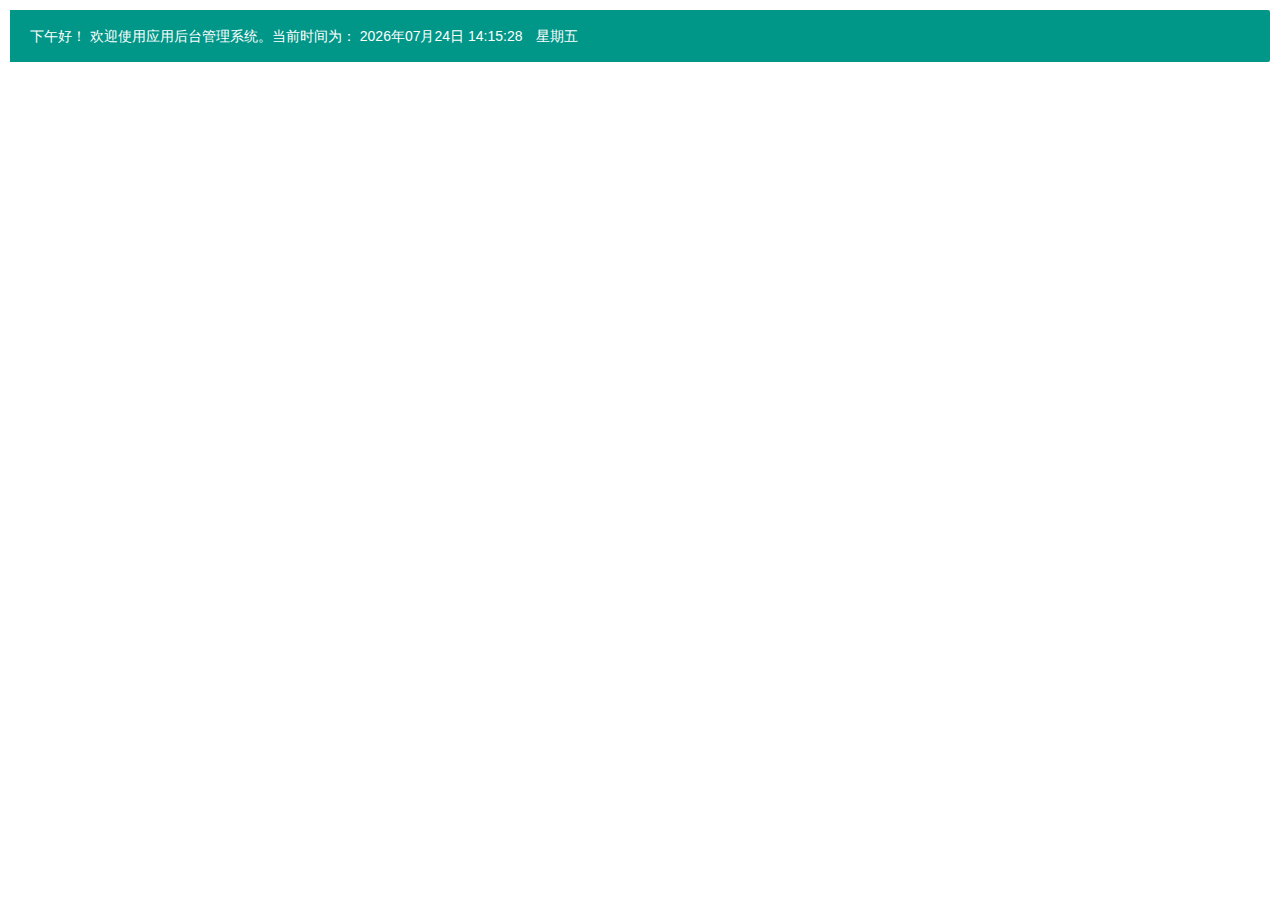
<file: page/main.html>
<!DOCTYPE html>
<html>
<head>
	<meta charset="utf-8">
	<title>首页--培训签到后台管理系统</title>
	<meta name="renderer" content="webkit">
	<meta http-equiv="X-UA-Compatible" content="IE=edge,chrome=1">
	<meta name="viewport" content="width=device-width, initial-scale=1, maximum-scale=1">
	<meta name="apple-mobile-web-app-status-bar-style" content="black">
	<meta name="apple-mobile-web-app-capable" content="yes">
	<meta name="format-detection" content="telephone=no">
	<link rel="stylesheet" href="../layui/css/layui.css" media="all" />
	<link rel="stylesheet" href="../css/public.css" media="all" />
</head>
<body class="childrenBody">
	<blockquote class="layui-elem-quote layui-bg-green">
		<div id="nowTime"></div>
	</blockquote>
	<!-- <div class="layui-row layui-col-space10 panel_box">
		<div class="panel layui-col-xs12 layui-col-sm6 layui-col-md4 layui-col-lg2">
			<a href="javascript:;" data-url="http://fly.layui.com/case/u/3198216" target="_blank">
				<div class="panel_icon layui-bg-green">
					<i class="layui-anim seraph icon-good"></i>
				</div>
				<div class="panel_word">
					<span>为我点赞</span>
					<cite>点赞地址链接</cite>
				</div>
			</a>
		</div>
		<div class="panel layui-col-xs12 layui-col-sm6 layui-col-md4 layui-col-lg2">
			<a href="javascript:;" data-url="https://github.com/BrotherMa/layuicms2.0" target="_blank">
				<div class="panel_icon layui-bg-black">
					<i class="layui-anim seraph icon-github"></i>
				</div>
				<div class="panel_word">
					<span>Github</span>
					<cite>模版下载链接</cite>
				</div>
			</a>
		</div>
		<div class="panel layui-col-xs12 layui-col-sm6 layui-col-md4 layui-col-lg2">
			<a href="javascript:;" data-url="https://gitee.com/layuicms/layuicms2.0" target="_blank">
				<div class="panel_icon layui-bg-red">
					<i class="layui-anim seraph icon-oschina"></i>
				</div>
				<div class="panel_word">
					<span>码云</span>
					<cite>模版下载链接</cite>
				</div>
			</a>
		</div>
		<div class="panel layui-col-xs12 layui-col-sm6 layui-col-md4 layui-col-lg2">
			<a href="javascript:;" data-url="page/user/userList.html">
				<div class="panel_icon layui-bg-orange">
					<i class="layui-anim seraph icon-icon10" data-icon="icon-icon10"></i>
				</div>
				<div class="panel_word userAll">
					<span></span>
					<em>用户总数</em>
					<cite class="layui-hide">用户中心</cite>
				</div>
			</a>
		</div>
		<div class="panel layui-col-xs12 layui-col-sm6 layui-col-md4 layui-col-lg2">
			<a href="javascript:;" data-url="page/systemSetting/icons.html">
				<div class="panel_icon layui-bg-cyan">
					<i class="layui-anim layui-icon" data-icon="&#xe857;">&#xe857;</i>
				</div>
				<div class="panel_word outIcons">
					<span></span>
					<em>外部图标</em>
					<cite class="layui-hide">图标管理</cite>
				</div>
			</a>
		</div>
		<div class="panel layui-col-xs12 layui-col-sm6 layui-col-md4 layui-col-lg2">
			<a href="javascript:;">
				<div class="panel_icon layui-bg-blue">
					<i class="layui-anim seraph icon-clock"></i>
				</div>
				<div class="panel_word">
					<span class="loginTime"></span>
					<cite>上次登录时间</cite>
				</div>
			</a>
		</div>
	</div>
	<blockquote class="layui-elem-quote main_btn">
		<p>本模板基于Layui2.*实现，支持除LayIM外所有的Layui组件。<a href="http://layim.layui.com/#getAuth" target="_blank" class="layui-btn layui-btn-xs">获取LayIM授权</a>　layui开发文档地址：<a class="layui-btn layui-btn-xs layui-btn-danger" target="_blank" href="http://www.layui.com/doc">layui文档</a>　千人技术交流QQ群：<a target="_blank" href="//shang.qq.com/wpa/qunwpa?idkey=8b7dd3ea73528c1e46c5d4e522426d60deed355caefdf481c1eacdd1b7b73bfd"><img border="0" src="//pub.idqqimg.com/wpa/images/group.png" alt="layui后台管理模版" title="layui后台管理模版"></a>（添加时请注明来源，如：“码云”、“github”等）</p>
		<p class="layui-red">郑重提示：本模版作为学习交流免费使用【强烈要求付费或者捐赠的我也就默默的接受了😄】，如需用作商业用途，请联系作者购买【本模版已进行作品版权证明，不管以何种形式获取的源码，请勿进行出售或者上传到任何素材网站，否则将追究相应的责任】</p>
		<p>注：本模版未引入任何第三方组件，单纯的layui+js实现的各种功能。网站所有数据均为静态数据，无数据库，除打开的窗口和部分小改动外所有操作刷新后无效，关闭窗口或清除缓存后，所有操作无效，请知悉。</p>
		<p class="layui-blue">PS：这只是模版而不是定制开发，不能覆盖升级很正常，请不要因为不能覆盖升级来喷我，我表示很无辜，谢谢大家</p>
	</blockquote>
	<div class="layui-row layui-col-space10">
		<div class="layui-col-lg6 layui-col-md12">
			<blockquote class="layui-elem-quote title">系统基本参数</blockquote>
			<table class="layui-table magt0">
				<colgroup>
					<col width="150">
					<col>
				</colgroup>
				<tbody>
				<tr>
					<td>当前版本</td>
					<td class="version"></td>
				</tr>
				<tr>
					<td>开发作者</td>
					<td class="author"></td>
				</tr>
				<tr>
					<td>网站首页</td>
					<td class="homePage"></td>
				</tr>
				<tr>
					<td>服务器环境</td>
					<td class="server"></td>
				</tr>
				<tr>
					<td>数据库版本</td>
					<td class="dataBase"></td>
				</tr>
				<tr>
					<td>最大上传限制</td>
					<td class="maxUpload"></td>
				</tr>
				<tr>
					<td>当前用户权限</td>
					<td class="userRights"></td>
				</tr>
				</tbody>
			</table>
			<blockquote class="layui-elem-quote title">最新文章 <i class="layui-icon layui-red">&#xe756;</i></blockquote>
			<table class="layui-table mag0" lay-skin="line">
				<colgroup>
					<col>
					<col width="110">
				</colgroup>
				<tbody class="hot_news"></tbody>
			</table>
		</div>
		<div class="layui-col-lg6 layui-col-md12">
			<blockquote class="layui-elem-quote title">发展历程&更新日志</blockquote>
			<div class="layui-elem-quote layui-quote-nm history_box magb0">
				<ul class="layui-timeline">
					<li class="layui-timeline-item">
						<i class="layui-icon layui-timeline-axis">&#xe756;</i>
						<div class="layui-timeline-content layui-text">
							<div class="layui-timeline-title">
								<h3 class="layui-inline">layuiCMS 里程碑版本<span class="layui-red">layuiCMS2.0基础版</span>发布　</h3>
								<span class="layui-badge-rim">2018-01-31</span>
							</div>
							<ul>
								<li>
									<blockquote class="layui-elem-quote title">将顶部高度修改为50px，如果有朋友感觉还是原来的高度更好，请将index.css文件中最底部的4行样式去掉即可，有注释</blockquote>
								</li>
								<li class="layui-red layedit-tool-help">郑重提示：由于后期会对此框架进行多次开发，基本上修改的是大框架，所以强烈不建议对index.js/bodyTab.js进行修改，以便后期的更新能够直接覆盖升级。【以后主要侧重组件开发和功能优化，由于能力有限，请大家多多担待】</li>
								<li>框架采用最新的layui2.x进行对1.0版本的重写，完全不同于1.0版本的模版，不能覆盖升级</li>
								<li class="layui-blue">由于本人对设计和色差之类的不太感冒，所以一些布局和颜色搭配不是太完美，在此跟大家说声抱歉，大家可以根据自己的喜好进行一些调整。</li>
                                <li>新增“系统日志”、“会员等级”、“图标管理”、“使用文档”等页面，新增“功能设置”、“清除缓存”、“编辑文章”等功能。</li>
								<li>由于后期将会整合layIM，所以将原有的“消息”页面删除了，虽然会整合layIM，但是不会提供layIM的下载，如果有需求的朋友可以去进行layIM的授权 <a href="http://layim.layui.com/#getAuth" target="_blank" class="layui-btn layui-btn-xs layui-btn-normal">获取LayIM授权</a></li>
								<li>删除天气组件【感觉没什么作用，如果需要的可以自行去“心知天气”或另外的第三方组件中设置添加】</li>
								<li>由于项目是响应式，但是table不支持响应式，所以拖动浏览器改变分辨率的情况table可能展示不太友好，之前用window.resize()方法实现了托动改变大小，但是发现每拖动1px就会请求一次接口，所以舍弃了这个方法</li>
								<li>对搜索模块的位置进行了调整【后面小版本中会提供搜索跳转/打开新窗口功能】</li>
								<li class="layui-red">由于数据表格的分页、搜索、添加、删除等一系列数据操作需要接口的配合，同时大家都了解这是一套纯前端模版，没有后台，所以这些操作都没有了。有人提议用js动态截取json去实现动态效果，这样当然可以，但是身为一个有严重洁癖的码农，如何能忍受这样的情况？所以这些就需要大家在实际使用中根据接口传参实现了。</li>
								<li>重构页面图标【由于layui2.0新增了许多图标，所以对原有的图标进行了重构，避免图标冗余。实际使用中建议自己去阿里图标库挑选符合网站风格的进行替换】</li>
								<li>优化刷新当前页面，关闭其他，关闭全部等按钮造成的bug</li>
								<li>增加顶部一级菜单用以实现三级菜单，并实现响应式。可以通过更改浏览器的分辨率并且点击顶部菜单来查看效果，这个功能做了一天多啊【后面的小版本会对此功能进行优化，即增加反向定位功能】</li>
								<li>对90%以上的页面进行了样式优化和微调，使其更加完美【对于有强迫症的我来说，有一点瑕疵都是不能容忍的】</li>
								<li>由于模版中的动态操作基本都是通过缓存完成的，所以为了避免缓存过多造成卡顿现象，增加“清除缓存”按钮</li>
								<li class="layui-red">添加自定义是否开启Tab缓存【即刷新页面后是否重新打开刷新前的窗口】、是否切换窗口刷新页面、单一登录等功能。【在功能设定弹窗中设置，在移动端已隐藏此功能】<span class="layui-blue">功能其实早就有朋友提出来过，一直没有想到好的方式添加，直到larry的模版出来，感觉方式不错，借鉴了一下他的这种模式，在此对larry表示感谢</span></li>
								<li>优化更换皮肤在升级为2.x版本后无效的问题【后期会针对此功能进行深入优化，在移动端已隐藏此功能】</li>
								<li>优化“点赞、码云、github”链接。【之前虽然也有模版下载链接按钮，不知道是不明显还是什么，总有人私聊我要源码，这次我把按钮改大点，如果你们再看不到，那就不是不明显了。。。】</li>
								<li>优化“个人资料”页面，修改布局和响应式展示样式，重写地区三级联动效果【已封装成模块】，代码更简洁。<span class="layui-blue">【由于静态数据不能通过post方式提交，否则会报405、500错误，所以为了演示，将请求方式修改成了get，在实际使用中请将userInfo.js中的第13行删除，有注释】</span></li>
								<li class="layui-red">重做404页面、登录页面，增加动画效果。闪瞎你的钛合金眼。</li>
								<li>新增“图标管理”页面，用于展示引入的第三方图标文件。可点击复制class到想要的地方</li>
								<li class="layui-red">新增“使用文档”页面，详细描述了模版中封装模块的各个功能，让使用者更加了解封装的模块的功能。</li>
								<li>通过减少列来使table在移动端保持正常显示。需要列足够少，控制在2-3列最好。只需要给在移动端不显示的td添加pc属性即可，如<em class="layui-word-aux">&lt;td pc&gt;此单元格在移动端不显示&lt;/td&gt;</em>。如果还是理解不了请查看<span class="layui-red">“系统基本参数”</span>页面或者<span class="layui-red">“使用文档”</span>页面</li>
								<li class="layui-red">全面优化缓存机制，例如只要在“个人资料”页面修改过头像，那其他有头像的地方都会展示修改后的头像；修改“系统基本参数”后刷新页面底部版权修改等【当然这个功能在实际开发中就是个鸡肋，没有什么实际用处，在此处我只是想做个功能展示，毕竟这套模版是不包含后台的】</li>
								<li>“文章列表”页面新增文章编辑功能和预览，另外优化了搜索功能【编辑和优化功能都需要接口配合，预览功能需要前后台配合】</li>
								<li>重做“添加文章”页面，使其更加适合实际开发中使用【当然这是我以为的，在实际使用中肯定还差很多功能，后面会慢慢完善】<span class="layui-blue">编辑器由于本身的问题，点击列表中的编辑按钮有时会赋不上值，请暂时无视，等到layedit重写后重做</span></li>
								<li>“图片管理”页面新增“上传新图片”和“图片展示【即layer.photo】”功能。【由于弹层的展示获取的是接口中的数据，所以弹层不会展示新上传的图片，当然实际开发中不会有这个问题】</li>
							</ul>
						</div>
					</li>
					<li class="layui-timeline-item">
						<i class="layui-icon layui-timeline-axis">&#xe63f;</i>
						<div class="layui-timeline-content layui-text">
							<div class="layui-timeline-title">
								<h3 class="layui-inline">结合大家需求并修改部分bug后形成的layuiCMS V1.0.1发布　</h3>
								<span class="layui-badge-rim">2017-07-05</span>
							</div>
							<ul>
								<li># v1.0.1（优化） - 2017-06-25</li>
								<li>修改刚进入页面无任何操作时按回车键提示“请输入解锁密码！”</li>
								<li>优化关闭弹窗按钮的提示信息位置问题【可能是因为加载速度的原因，造成这个问题，所以将提示信息做了一个延时】</li>
								<li>“个人资料”提供修改功能</li>
								<li>顶部天气信息自动判断位置【忘记之前是怎么想的做成北京的了，可能是我在大首都吧，哈哈。。。】</li>
								<li>优化“用户列表”无法查询到新添加的用户【竟然是因为我把key值写错了，该死。。。】</li>
								<li>将左侧菜单做成json方式调用，而不是js调用，方便开发使用。同时添加了参数配置和非窗口模式打开的判断，【如登录页面】</li>
								<li>优化部分页面样式问题</li>
								<li>优化添加窗时如果导航不存在图标无法添加成功</li>
								<br>
								<li># v1.0.1（新增） - 2017-07-05</li>
								<li>增加“用户列表”批量删除功能【可能当时忘记添加了吧。。。】</li>
								<li>顶部窗口导航添加“关闭其他”、“关闭全部”功能，同时修改菜单窗口过多的展示效果【在此感谢larryCMS给予的启发】</li>
								<li>添加可隐藏左侧菜单功能【之前考虑没必要添加，但是很多朋友要求加上，那就加上吧，嘿嘿。。。】</li>
								<li>增加换肤功能【之前就想添加的，但是一直没有找到好的方式（好吧，其实是我忘记了），此方法相对简单，不是普遍适用，只简单的做个功能，如果实际用到建议单独写一套样式，将边框颜色、按钮颜色等统一调整，此处为保证代码的简洁性，只做简单的功能，不做赘述，另外“自定义”颜色中未做校验，所以要写入正确的色值。如“#f00”】</>
								<li>增加登录页面【背景视频仅作样式参考，实际使用中请自行更换为其他视频或图片，否则造成的任何问题使用者本人承担。】</li>
								<li>新增打开窗口的动画效果</li>
							</ul>
						</div>
					</li>
					<li class="layui-timeline-item">
						<i class="layui-icon layui-timeline-axis">&#xe63f;</i>
						<div class="layui-timeline-content layui-text">
							<div class="layui-timeline-title">
								<h3 class="layui-inline">layuiCMS V1.0正式与大家见面，提供了一些简单功能　</h3>
								<span class="layui-badge-rim">2017-06-21</span>
							</div>
						</div>
					</li>
				</ul>
			</div>
		</div>
	</div> -->

	<script type="text/javascript" src="../layui/layui.js"></script>
	<script type="text/javascript" src="../js/main.js"></script>
</body>
</html>
</file>
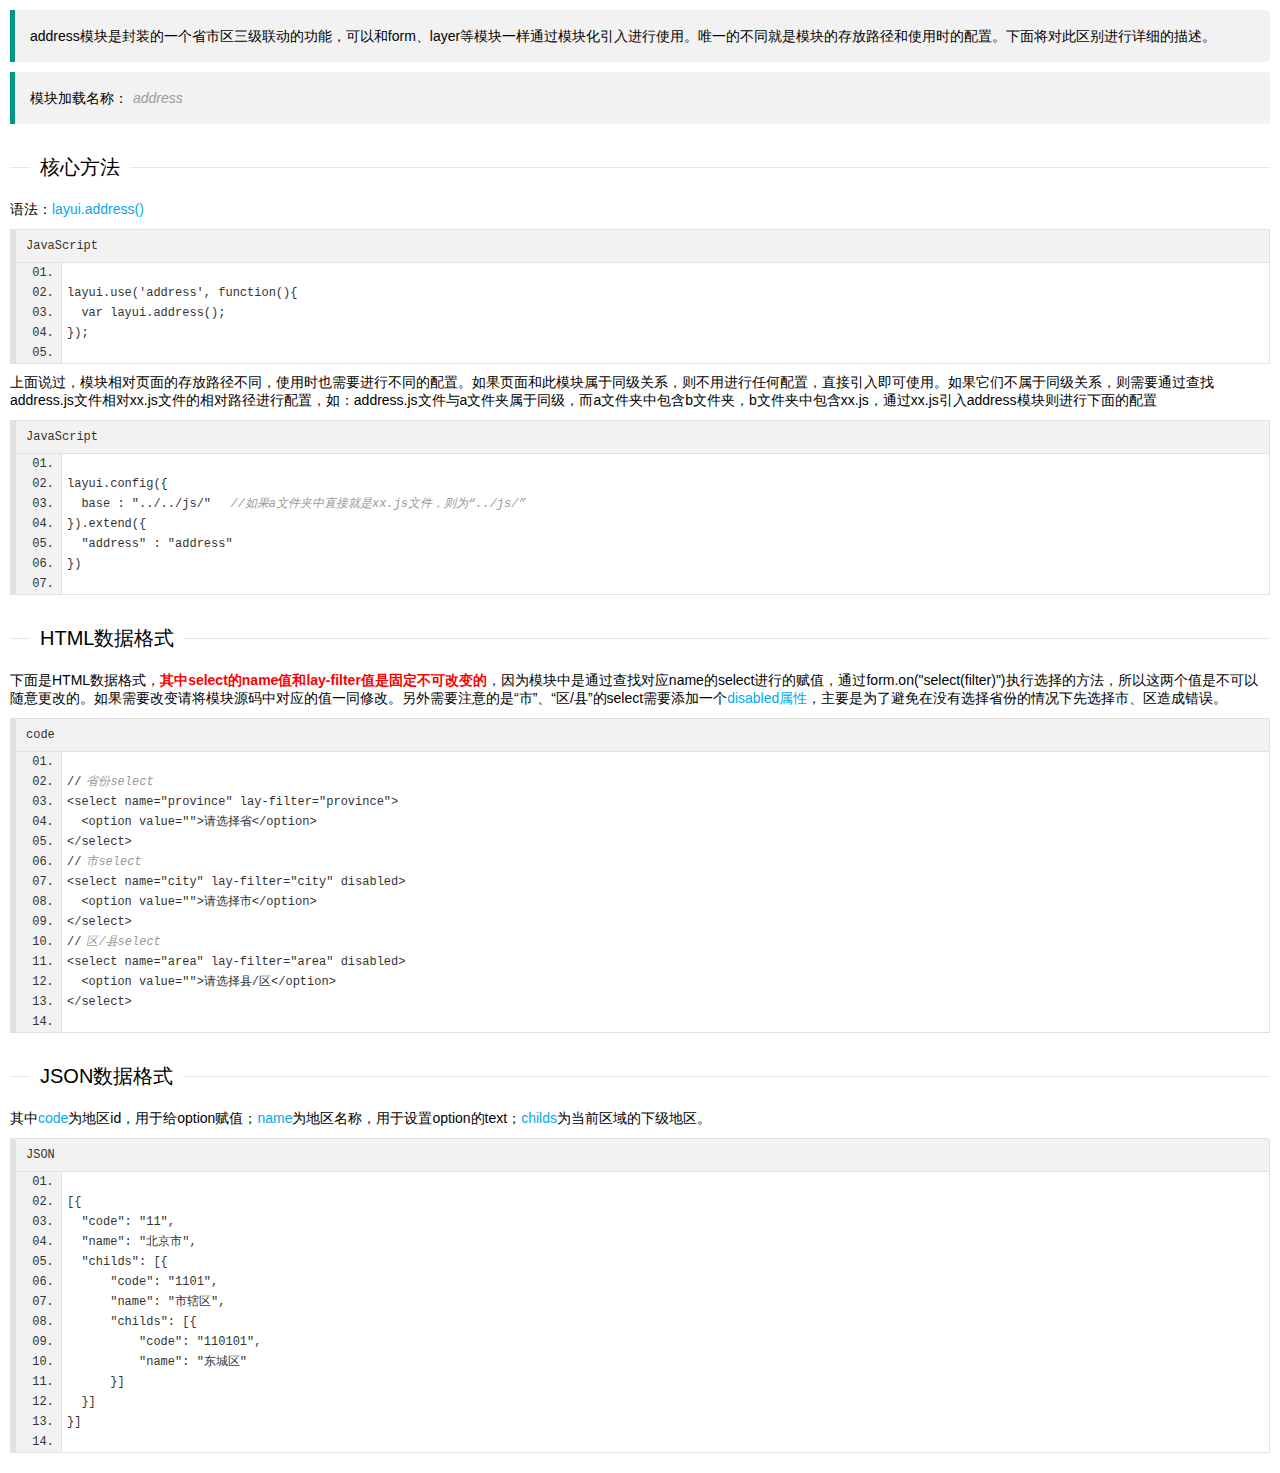
<file: page/doc/addressDoc.html>
<!DOCTYPE html>
<html>
<head>
	<meta charset="utf-8">
	<title>三级联动使用文档--layui后台管理模板 2.0</title>
	<meta name="renderer" content="webkit">
	<meta http-equiv="X-UA-Compatible" content="IE=edge,chrome=1">
	<meta name="viewport" content="width=device-width, initial-scale=1, maximum-scale=1">
	<meta name="apple-mobile-web-app-status-bar-style" content="black">
	<meta name="apple-mobile-web-app-capable" content="yes">
	<meta name="format-detection" content="telephone=no">
	<link rel="stylesheet" href="../../layui/css/layui.css" media="all" />
	<link rel="stylesheet" href="../../css/public.css" media="all" />
</head>
<body class="childrenBody">
	<blockquote class="layui-elem-quote">
		address模块是封装的一个省市区三级联动的功能，可以和form、layer等模块一样通过模块化引入进行使用。唯一的不同就是模块的存放路径和使用时的配置。下面将对此区别进行详细的描述。
	</blockquote>
	<blockquote class="layui-elem-quote">
		模块加载名称：<em class="layui-word-aux">address</em>
	</blockquote>
	<fieldset class="layui-elem-field layui-field-title magt30">
		<legend>核心方法</legend>
	</fieldset>
	<p>语法：<span class="layui-blue">layui.address()</span></p>
	<pre class="layui-code" lay-title="JavaScript">
		layui.use('address', function(){
		  var layui.address();
		});
	</pre>
	<p>上面说过，模块相对页面的存放路径不同，使用时也需要进行不同的配置。如果页面和此模块属于同级关系，则不用进行任何配置，直接引入即可使用。如果它们不属于同级关系，则需要通过查找address.js文件相对xx.js文件的相对路径进行配置，如：address.js文件与a文件夹属于同级，而a文件夹中包含b文件夹，b文件夹中包含xx.js，通过xx.js引入address模块则进行下面的配置</p>
	<pre class="layui-code" lay-title="JavaScript">
		layui.config({
		  base : "../../js/"  <em class="layui-word-aux">//如果a文件夹中直接就是xx.js文件，则为“../js/”</em>
		}).extend({
		  "address" : "address"
		})
	</pre>
	<fieldset class="layui-elem-field layui-field-title magt30">
		<legend>HTML数据格式</legend>
	</fieldset>
	<p>下面是HTML数据格式，<span class="layui-red">其中select的name值和lay-filter值是固定不可改变的</span>，因为模块中是通过查找对应name的select进行的赋值，通过form.on("select(filter)")执行选择的方法，所以这两个值是不可以随意更改的。如果需要改变请将模块源码中对应的值一同修改。另外需要注意的是“市”、“区/县”的select需要添加一个<span class="layui-blue">disabled属性</span>，主要是为了避免在没有选择省份的情况下先选择市、区造成错误。</p>
	<pre class="layui-code" lay-title="">
		//<em class="layui-word-aux">省份select</em>
		&lt;select name="province" lay-filter="province"&gt;
		  &lt;option value=""&gt;请选择省&lt;/option&gt;
		&lt;/select&gt;
		//<em class="layui-word-aux">市select</em>
		&lt;select name="city" lay-filter="city" disabled&gt;
		  &lt;option value=""&gt;请选择市&lt;/option&gt;
		&lt;/select&gt;
		//<em class="layui-word-aux">区/县select</em>
		&lt;select name="area" lay-filter="area" disabled&gt;
		  &lt;option value=""&gt;请选择县/区&lt;/option&gt;
		&lt;/select&gt;
	</pre>
	<fieldset class="layui-elem-field layui-field-title magt30">
		<legend>JSON数据格式</legend>
	</fieldset>
	<p>其中<span class="layui-blue">code</span>为地区id，用于给option赋值；<span class="layui-blue">name</span>为地区名称，用于设置option的text；<span class="layui-blue">childs</span>为当前区域的下级地区。</p>
	<pre class="layui-code" lay-title="JSON">
		[{
		  "code": "11",
		  "name": "北京市",
		  "childs": [{
		      "code": "1101",
		      "name": "市辖区",
		      "childs": [{
		          "code": "110101",
		          "name": "东城区"
		      }]
		  }]
		}]
	</pre>
	<script type="text/javascript" src="../../layui/layui.js"></script>
	<script type="text/javascript">
        layui.use(['code'],function(){
            layui.code({
                about:false
            });
        })
	</script>
</body>
</html>
</file>
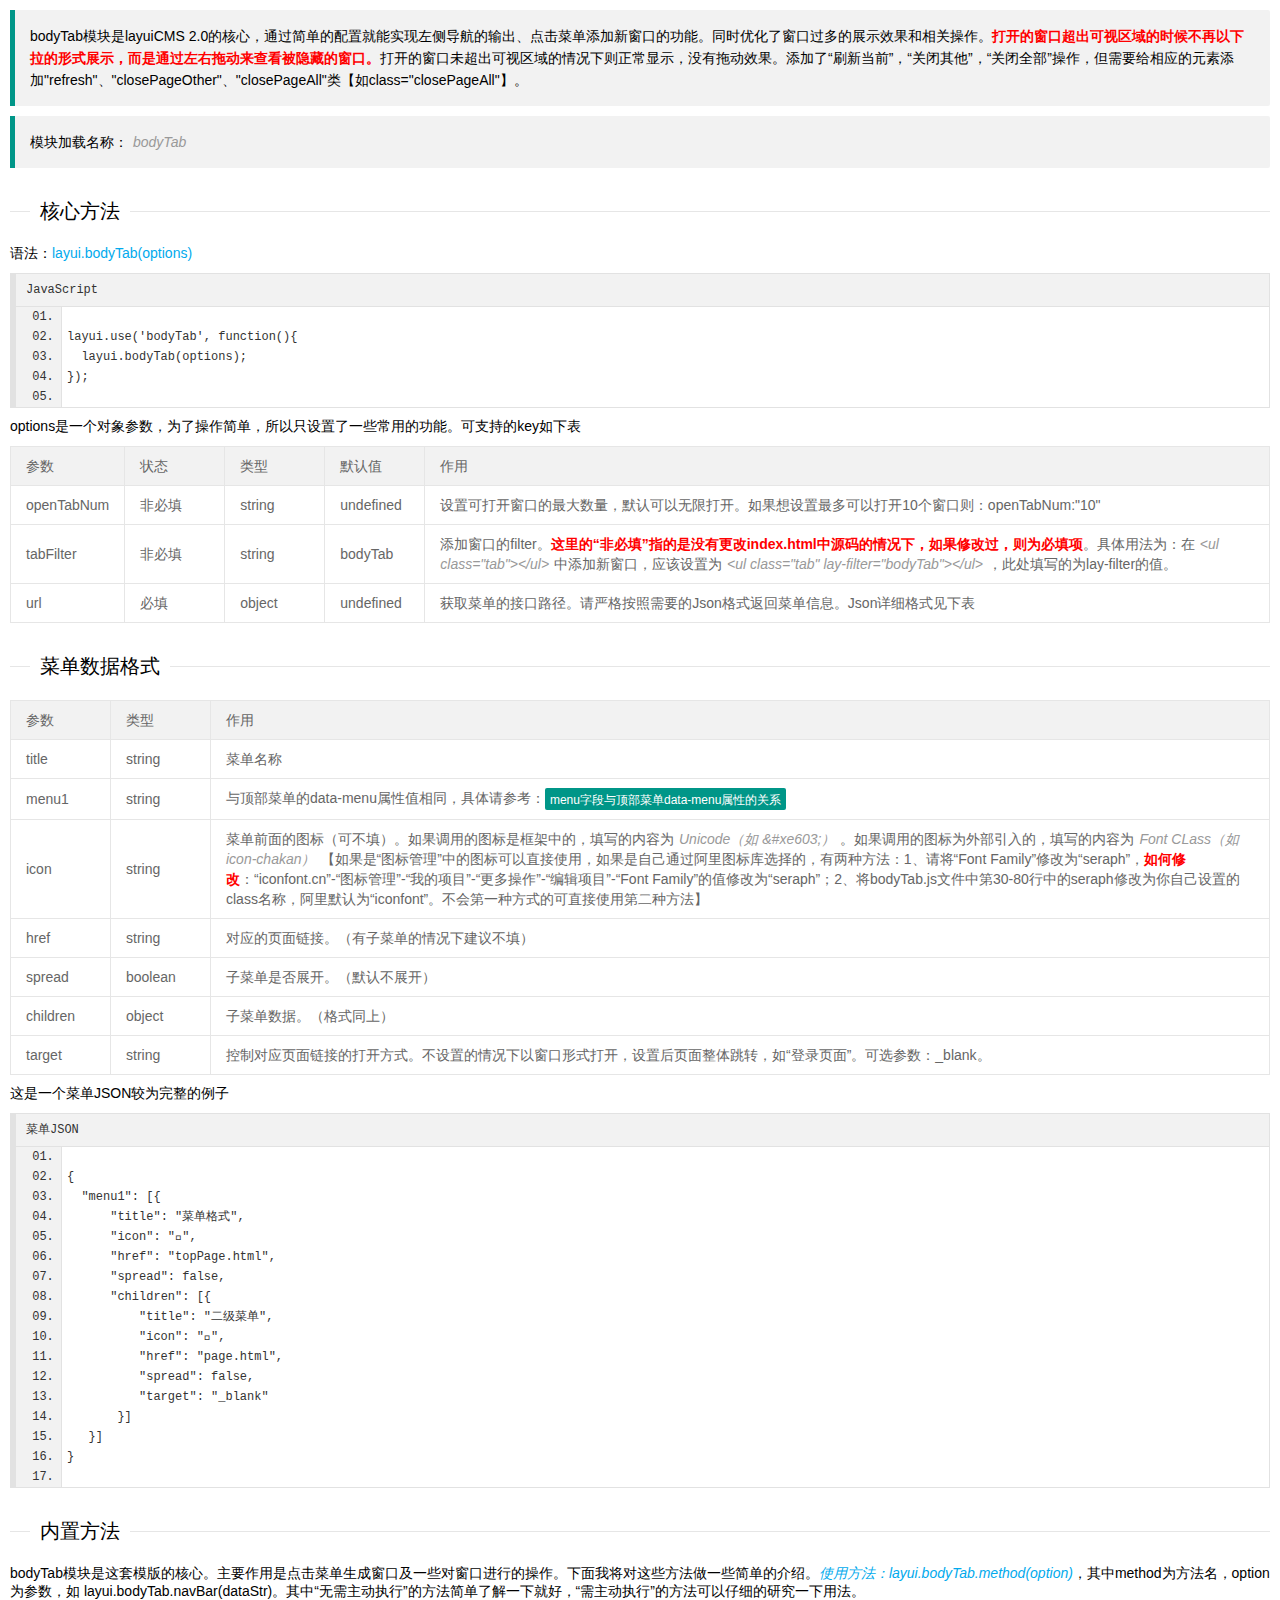
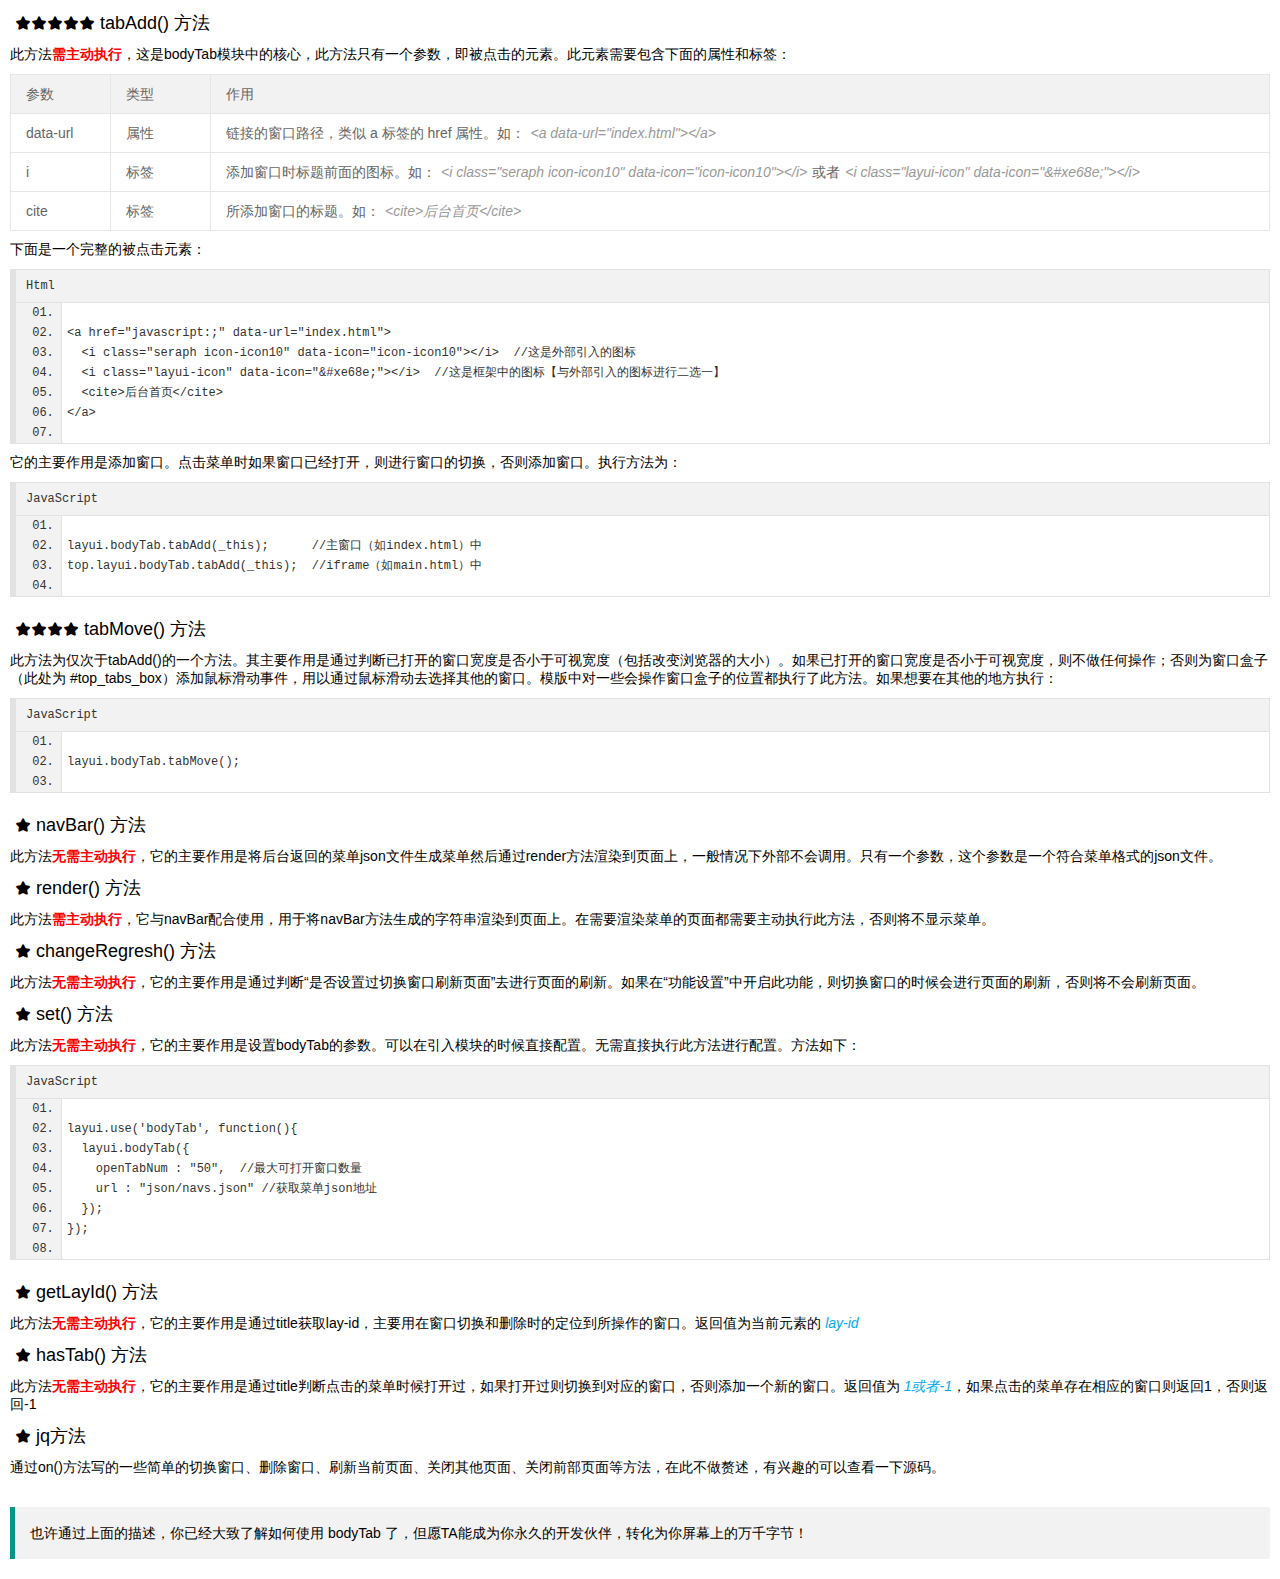
<file: page/doc/bodyTabDoc.html>
<!DOCTYPE html>
<html>
<head>
	<meta charset="utf-8">
	<title>bodyTab使用文档--layui后台管理模板 2.0</title>
	<meta name="renderer" content="webkit">
	<meta http-equiv="X-UA-Compatible" content="IE=edge,chrome=1">
	<meta name="viewport" content="width=device-width, initial-scale=1, maximum-scale=1">
	<meta name="apple-mobile-web-app-status-bar-style" content="black">
	<meta name="apple-mobile-web-app-capable" content="yes">
	<meta name="format-detection" content="telephone=no">
	<link rel="stylesheet" href="../../layui/css/layui.css" media="all" />
	<link rel="stylesheet" href="../../css/public.css" media="all" />
</head>
<body class="childrenBody">
	<blockquote class="layui-elem-quote">
		bodyTab模块是layuiCMS 2.0的核心，通过简单的配置就能实现左侧导航的输出、点击菜单添加新窗口的功能。同时优化了窗口过多的展示效果和相关操作。<span class="layui-red">打开的窗口超出可视区域的时候不再以下拉的形式展示，而是通过左右拖动来查看被隐藏的窗口。</span>打开的窗口未超出可视区域的情况下则正常显示，没有拖动效果。添加了“刷新当前”，“关闭其他”，“关闭全部”操作，但需要给相应的元素添加"refresh"、"closePageOther"、"closePageAll"类【如class="closePageAll"】。
	</blockquote>
	<blockquote class="layui-elem-quote">
		模块加载名称：<em class="layui-word-aux">bodyTab</em>
	</blockquote>
	<fieldset class="layui-elem-field layui-field-title magt30">
		<legend>核心方法</legend>
	</fieldset>
	<p>语法：<span class="layui-blue">layui.bodyTab(options)</span></p>
	<pre class="layui-code" lay-title="JavaScript">
		layui.use('bodyTab', function(){
		  layui.bodyTab(options);
		});
	</pre>
	<p>options是一个对象参数，为了操作简单，所以只设置了一些常用的功能。可支持的key如下表</p>
	<table class="layui-table">
		<colgroup>
			<col width="100">
			<col width="100" pc>
			<col width="100" pc>
			<col width="100" pc>
			<col>
		</colgroup>
		<thead>
			<tr>
				<th>参数</th>
				<th pc>状态</th>
				<th pc>类型</th>
				<th pc>默认值</th>
				<th>作用</th>
			</tr>
		</thead>
		<tbody>
			<tr>
				<td>openTabNum</td>
				<td pc>非必填</td>
				<td pc>string</td>
				<td pc>undefined</td>
				<td>设置可打开窗口的最大数量，默认可以无限打开。如果想设置最多可以打开10个窗口则：openTabNum:"10"</td>
			</tr>
			<tr>
				<td>tabFilter</td>
				<td pc>非必填</td>
				<td pc>string</td>
				<td pc>bodyTab</td>
				<td>添加窗口的filter。<span class="layui-red">这里的“非必填”指的是没有更改index.html中源码的情况下，如果修改过，则为必填项</span>。具体用法为：在<em class="layui-word-aux">&lt;ul class="tab"&gt;&lt;/ul&gt;</em>中添加新窗口，应该设置为<em class="layui-word-aux">&lt;ul class="tab" lay-filter="bodyTab"&gt;&lt;/ul&gt;</em>，此处填写的为lay-filter的值。</td>
			</tr>
			<tr>
				<td>url</td>
				<td pc>必填</td>
				<td pc>object</td>
				<td pc>undefined</td>
				<td>获取菜单的接口路径。请严格按照需要的Json格式返回菜单信息。Json详细格式见下表</td>
			</tr>
		</tbody>
	</table>
	<fieldset class="layui-elem-field layui-field-title magt30" id="navJson">
		<legend>菜单数据格式</legend>
	</fieldset>
	<table class="layui-table">
		<colgroup>
			<col width="100">
			<col width="100" pc>
			<col>
		</colgroup>
		<thead>
			<tr>
				<th>参数</th>
				<th pc>类型</th>
				<th>作用</th>
			</tr>
		</thead>
		<tbody>
			<tr>
				<td>title</td>
				<td pc>string</td>
				<td>菜单名称</td>
			</tr>
			<tr>
				<td>menu1</td>
				<td pc>string</td>
				<td>与顶部菜单的data-menu属性值相同，具体请参考：<a href="javascript:;" data-url="page/doc/navDoc.html" class="layui-btn layui-btn-xs goDataMenu"><i class="seraph" data-icon="icon-mokuai"></i><cite class="layui-hide">三级菜单</cite>menu字段与顶部菜单data-menu属性的关系</a></td>
			</tr>
			<tr>
				<td>icon</td>
				<td pc>string</td>
				<td>菜单前面的图标（可不填）。如果调用的图标是框架中的，填写的内容为<em class="layui-word-aux">Unicode（如 &amp;#xe603;）</em>。如果调用的图标为外部引入的，填写的内容为<em class="layui-word-aux">Font CLass（如 icon-chakan）</em>【如果是“图标管理”中的图标可以直接使用，如果是自己通过阿里图标库选择的，有两种方法：1、请将“Font Family”修改为“seraph”，<span class="layui-red">如何修改</span>：“iconfont.cn”-“图标管理”-“我的项目”-“更多操作”-“编辑项目”-“Font Family”的值修改为“seraph”；2、将bodyTab.js文件中第30-80行中的seraph修改为你自己设置的class名称，阿里默认为“iconfont”。不会第一种方式的可直接使用第二种方法】</td>
			</tr>
			<tr>
				<td>href</td>
				<td pc>string</td>
				<td>对应的页面链接。（有子菜单的情况下建议不填）</td>
			</tr>
			<tr>
				<td>spread</td>
				<td pc>boolean</td>
				<td>子菜单是否展开。（默认不展开）</td>
			</tr>
			<tr>
				<td>children</td>
				<td pc>object</td>
				<td>子菜单数据。（格式同上）</td>
			</tr>
			<tr>
				<td>target</td>
				<td pc>string</td>
				<td>控制对应页面链接的打开方式。不设置的情况下以窗口形式打开，设置后页面整体跳转，如“登录页面”。可选参数：_blank。</td>
			</tr>
		</tbody>
	</table>
	<p>这是一个菜单JSON较为完整的例子</p>
	<pre class="layui-code" lay-title="菜单JSON">
	{
	  "menu1": [{
	      "title": "菜单格式",
	      "icon": "&#xe630;",
	      "href": "topPage.html",
	      "spread": false,
	      "children": [{
	          "title": "二级菜单",
	          "icon": "&#xe61c;",
	          "href": "page.html",
	          "spread": false,
	          "target": "_blank"
	       }]
	   }]
	}
	</pre>
	<fieldset class="layui-elem-field layui-field-title magt30">
		<legend>内置方法</legend>
	</fieldset>
	<p>bodyTab模块是这套模版的核心。主要作用是点击菜单生成窗口及一些对窗口进行的操作。下面我将对这些方法做一些简单的介绍。<em class="layui-blue">使用方法：layui.bodyTab.method(option)</em>，其中method为方法名，option为参数，如 layui.bodyTab.navBar(dataStr)。其中“无需主动执行”的方法简单了解一下就好，“需主动执行”的方法可以仔细的研究一下用法。</p>
	<h2 class="method"><i class="layui-icon">&#xe658;</i><i class="layui-icon">&#xe658;</i><i class="layui-icon">&#xe658;</i><i class="layui-icon">&#xe658;</i><i class="layui-icon">&#xe658;</i> tabAdd() 方法</h2>
	<p>此方法<span class="layui-red">需主动执行</span>，这是bodyTab模块中的核心，此方法只有一个参数，即被点击的元素。此元素需要包含下面的属性和标签：</p>
	<table class="layui-table">
		<colgroup>
			<col width="100">
			<col width="100" pc>
			<col>
		</colgroup>
		<thead>
		<tr>
			<th>参数</th>
			<th pc>类型</th>
			<th>作用</th>
		</tr>
		</thead>
		<tbody>
		<tr>
			<td>data-url</td>
			<td pc>属性</td>
			<td>链接的窗口路径，类似 a 标签的 href 属性。如：<em class="layui-word-aux">&lt;a data-url="index.html"&gt;&lt;/a&gt;</em></td>
		</tr>
		<tr>
			<td>i</td>
			<td pc>标签</td>
			<td>添加窗口时标题前面的图标。如：<em class="layui-word-aux">&lt;i class="seraph icon-icon10" data-icon="icon-icon10"&gt;&lt;/i&gt;</em>或者<em class="layui-word-aux">&lt;i class="layui-icon" data-icon="&amp;#xe68e;"&gt;&lt;/i&gt;</em></td>
		</tr>
		<tr>
			<td>cite</td>
			<td pc>标签</td>
			<td>所添加窗口的标题。如：<em class="layui-word-aux">&lt;cite&gt;后台首页&lt;/cite&gt;</em></td>
		</tr>
		</tbody>
	</table>
	<p>下面是一个完整的被点击元素：</p>
	<pre class="layui-code" lay-title="Html">
		&lt;a href="javascript:;" data-url="index.html"&gt;
		  &lt;i class="seraph icon-icon10" data-icon="icon-icon10">&lt;/i&gt;  //这是外部引入的图标
		  &lt;i class="layui-icon" data-icon="&amp;#xe68e;">&lt;/i&gt;  //这是框架中的图标【与外部引入的图标进行二选一】
		  &lt;cite&gt;后台首页&lt;/cite&gt;
		&lt;/a&gt;
	</pre>
	<p>它的主要作用是添加窗口。点击菜单时如果窗口已经打开，则进行窗口的切换，否则添加窗口。执行方法为：</p>
	<pre class="layui-code" lay-title="JavaScript">
		layui.bodyTab.tabAdd(_this);      //主窗口（如index.html）中
		top.layui.bodyTab.tabAdd(_this);  //iframe（如main.html）中
	</pre>
	<h2 class="method"><i class="layui-icon">&#xe658;</i><i class="layui-icon">&#xe658;</i><i class="layui-icon">&#xe658;</i><i class="layui-icon">&#xe658;</i> tabMove() 方法</h2>
	<p>此方法为仅次于tabAdd()的一个方法。其主要作用是通过判断已打开的窗口宽度是否小于可视宽度（包括改变浏览器的大小）。如果已打开的窗口宽度是否小于可视宽度，则不做任何操作；否则为窗口盒子（此处为 #top_tabs_box）添加鼠标滑动事件，用以通过鼠标滑动去选择其他的窗口。模版中对一些会操作窗口盒子的位置都执行了此方法。如果想要在其他的地方执行：</p>
	<pre class="layui-code" lay-title="JavaScript">
		layui.bodyTab.tabMove();
	</pre>
	<h2 class="method"><i class="layui-icon">&#xe658;</i> navBar() 方法</h2>
	<p>此方法<span class="layui-red">无需主动执行</span>，它的主要作用是将后台返回的菜单json文件生成菜单然后通过render方法渲染到页面上，一般情况下外部不会调用。只有一个参数，这个参数是一个符合菜单格式的json文件。</p>
	<h2 class="method"><i class="layui-icon">&#xe658;</i> render() 方法</h2>
	<p>此方法<span class="layui-red">需主动执行</span>，它与navBar配合使用，用于将navBar方法生成的字符串渲染到页面上。在需要渲染菜单的页面都需要主动执行此方法，否则将不显示菜单。</p>
	<h2 class="method"><i class="layui-icon">&#xe658;</i> changeRegresh() 方法</h2>
	<p>此方法<span class="layui-red">无需主动执行</span>，它的主要作用是通过判断“是否设置过切换窗口刷新页面”去进行页面的刷新。如果在“功能设置”中开启此功能，则切换窗口的时候会进行页面的刷新，否则将不会刷新页面。</p>
	<h2 class="method"><i class="layui-icon">&#xe658;</i> set() 方法</h2>
	<p>此方法<span class="layui-red">无需主动执行</span>，它的主要作用是设置bodyTab的参数。可以在引入模块的时候直接配置。无需直接执行此方法进行配置。方法如下：</p>
	<pre class="layui-code" lay-title="JavaScript">
		layui.use('bodyTab', function(){
		  layui.bodyTab({
		    openTabNum : "50",  //最大可打开窗口数量
		    url : "json/navs.json" //获取菜单json地址
		  });
		});
	</pre>
	<h2 class="method"><i class="layui-icon">&#xe658;</i> getLayId() 方法</h2>
	<p>此方法<span class="layui-red">无需主动执行</span>，它的主要作用是通过title获取lay-id，主要用在窗口切换和删除时的定位到所操作的窗口。返回值为当前元素的 <em class="layui-blue">lay-id</em></p>
	<h2 class="method"><i class="layui-icon">&#xe658;</i> hasTab() 方法</h2>
	<p>此方法<span class="layui-red">无需主动执行</span>，它的主要作用是通过title判断点击的菜单时候打开过，如果打开过则切换到对应的窗口，否则添加一个新的窗口。返回值为 <em class="layui-blue">1或者-1</em>，如果点击的菜单存在相应的窗口则返回1，否则返回-1</p>
	<h2 class="method"><i class="layui-icon">&#xe658;</i> jq方法</h2>
	<p>通过on()方法写的一些简单的切换窗口、删除窗口、刷新当前页面、关闭其他页面、关闭前部页面等方法，在此不做赘述，有兴趣的可以查看一下源码。</p>
	<blockquote class="layui-elem-quote magt30">
		也许通过上面的描述，你已经大致了解如何使用 bodyTab 了，但愿TA能成为你永久的开发伙伴，转化为你屏幕上的万千字节！
	</blockquote>
	<script type="text/javascript" src="../../layui/layui.js"></script>
	<script type="text/javascript">
        layui.config({
            base : "../../js/"
        }).extend({
            "bodyTab" : "bodyTab"
        })
        layui.use(['code','jquery','bodyTab'],function(){
            var $ = layui.$,
				tab = layui.bodyTab();
            layui.code({
                about:false
            });

            $(".goDataMenu").click(function(){
                parent.tab.tabAdd($(this));
            })
        })
	</script>
</body>
</html>
</file>
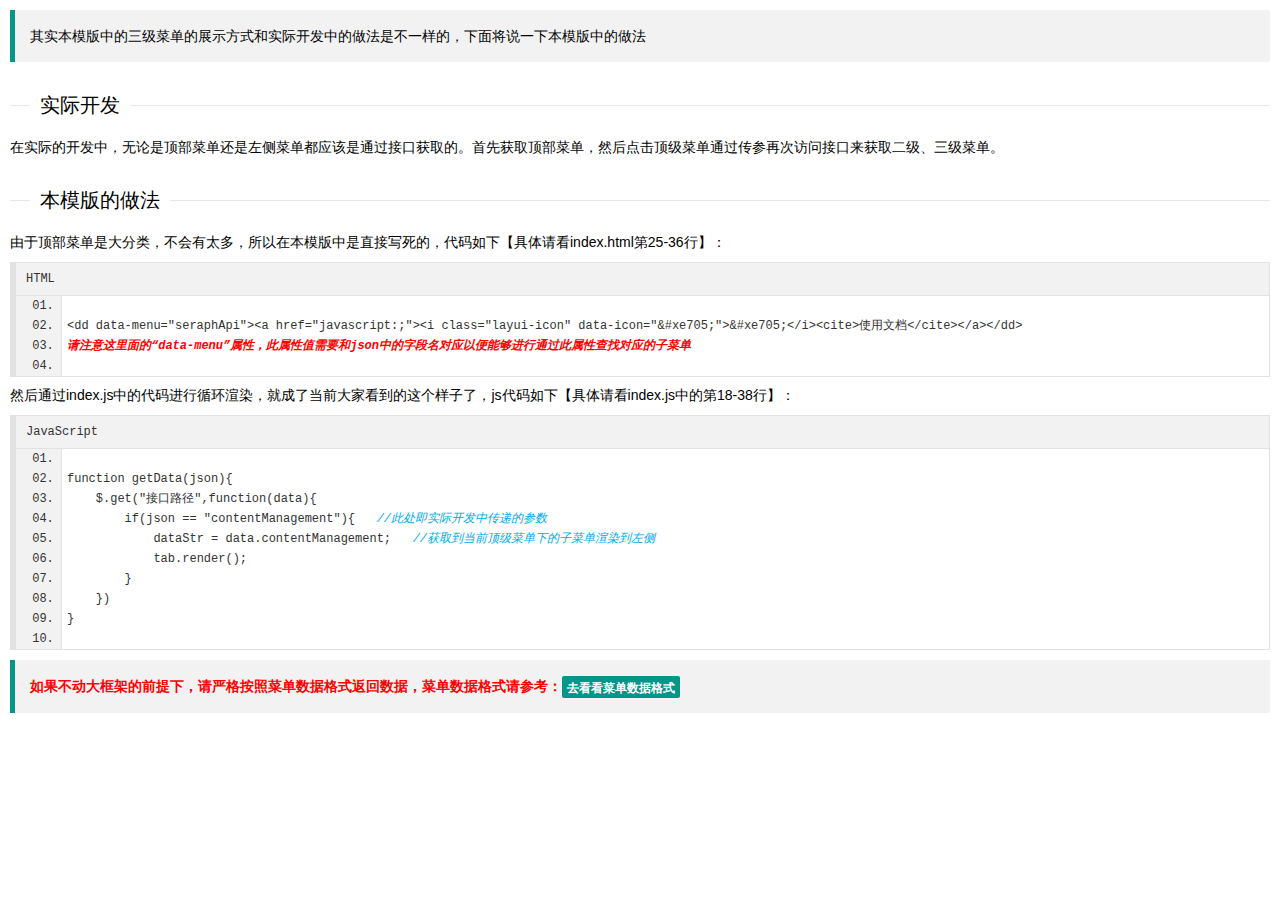
<file: page/doc/navDoc.html>
<!DOCTYPE html>
<html>
<head>
	<meta charset="utf-8">
	<title>三级菜单使用文档--layui后台管理模板 2.0</title>
	<meta name="renderer" content="webkit">
	<meta http-equiv="X-UA-Compatible" content="IE=edge,chrome=1">
	<meta name="viewport" content="width=device-width, initial-scale=1, maximum-scale=1">
	<meta name="apple-mobile-web-app-status-bar-style" content="black">
	<meta name="apple-mobile-web-app-capable" content="yes">
	<meta name="format-detection" content="telephone=no">
	<link rel="stylesheet" href="../../layui/css/layui.css" media="all" />
	<link rel="stylesheet" href="../../css/public.css" media="all" />
</head>
<body class="childrenBody">
	<blockquote class="layui-elem-quote">
		其实本模版中的三级菜单的展示方式和实际开发中的做法是不一样的，下面将说一下本模版中的做法
	</blockquote>
	<fieldset class="layui-elem-field layui-field-title magt30">
		<legend>实际开发</legend>
	</fieldset>
	<p>在实际的开发中，无论是顶部菜单还是左侧菜单都应该是通过接口获取的。首先获取顶部菜单，然后点击顶级菜单通过传参再次访问接口来获取二级、三级菜单。</p>
	<fieldset class="layui-elem-field layui-field-title magt30">
		<legend>本模版的做法</legend>
	</fieldset>
	<p>由于顶部菜单是大分类，不会有太多，所以在本模版中是直接写死的，代码如下【具体请看index.html第25-36行】：</p>
	<pre class="layui-code" lay-title="HTML">
		&lt;dd data-menu="seraphApi"&gt;&lt;a href="javascript:;"&gt;&lt;i class="layui-icon" data-icon="&amp;#xe705;"&gt;&amp;#xe705;&lt;/i&gt;&lt;cite&gt;使用文档&lt;/cite&gt;&lt;/a&gt;&lt;/dd&gt;
		<i class="layui-red">请注意这里面的“data-menu”属性，此属性值需要和json中的字段名对应以便能够进行通过此属性查找对应的子菜单</i>
	</pre>
	<p>然后通过index.js中的代码进行循环渲染，就成了当前大家看到的这个样子了，js代码如下【具体请看index.js中的第18-38行】：</p>
	<pre class="layui-code" lay-title="JavaScript">
		function getData(json){
		    $.get("接口路径",function(data){
		        if(json == "contentManagement"){   <i class="layui-blue">//此处即实际开发中传递的参数</i>
		            dataStr = data.contentManagement;   <i class="layui-blue">//获取到当前顶级菜单下的子菜单渲染到左侧</i>
		            tab.render();
		        }
		    })
		}
	</pre>
	<blockquote class="layui-elem-quote">
		<p class="layui-red">如果不动大框架的前提下，请严格按照菜单数据格式返回数据，菜单数据格式请参考：<a href="javascript:;" data-url="page/doc/bodyTabDoc.html#navJson" class="layui-btn layui-btn-xs goNavJson"><i class="seraph" data-icon="icon-mokuai"></i><cite class="layui-hide">bodyTab模块</cite>去看看菜单数据格式</a></p>
	</blockquote>

	<script type="text/javascript" src="../../layui/layui.js"></script>
	<script type="text/javascript">
        layui.config({
            base : "../../js/"
        }).extend({
            "bodyTab" : "bodyTab"
        })
        layui.use(['code','jquery','bodyTab'],function(){
            var $ = layui.$,
			tab = layui.bodyTab();
            layui.code({
                about:false
            });

            $(".goNavJson").click(function(){
                parent.tab.tabAdd($(this));
			})
        })
	</script>
</body>
</html>
</file>
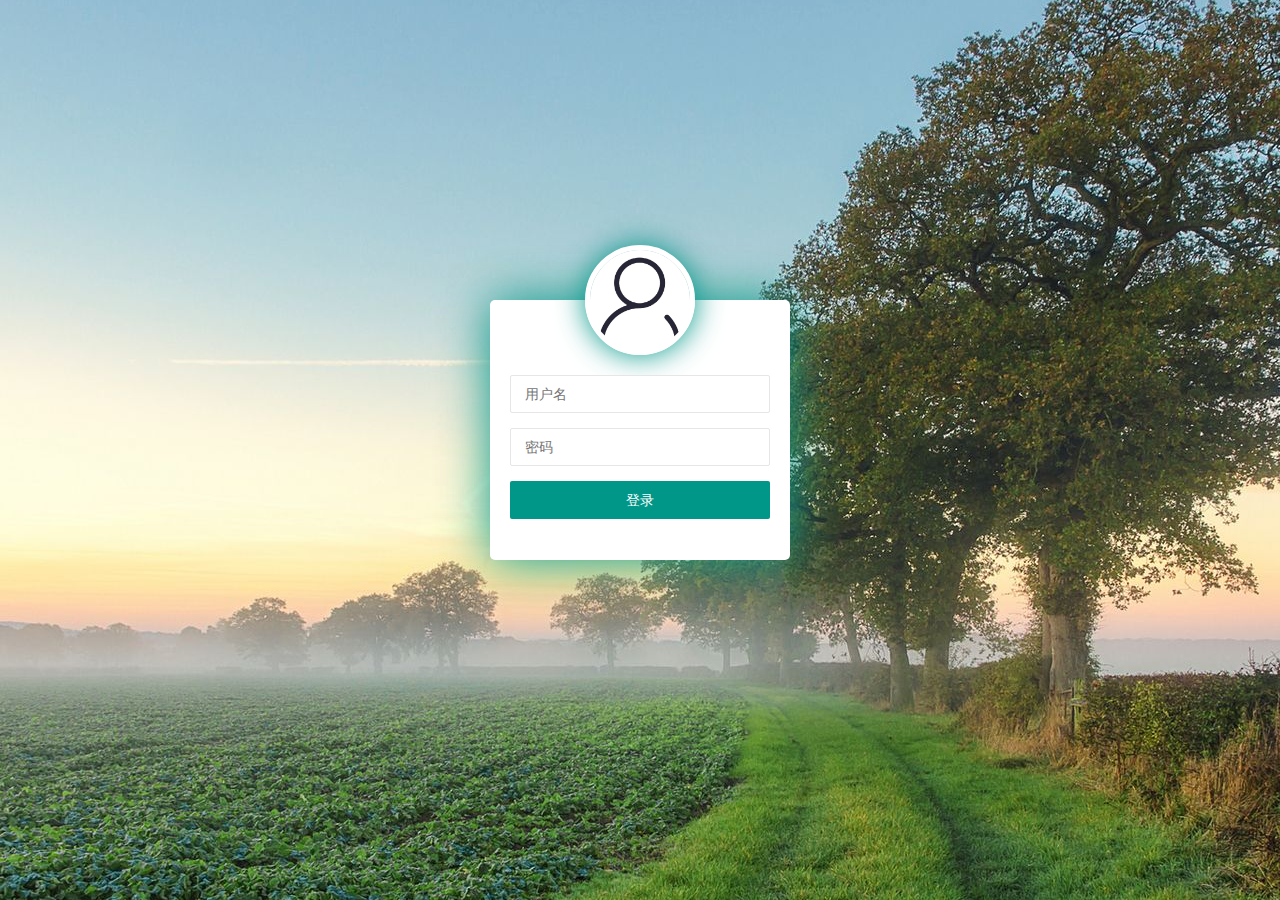
<file: page/login/login.html>
<!DOCTYPE html>
<html class="loginHtml">
<head>
	<meta charset="utf-8">
	<title>登录--培训签到系统后台管理</title>
	<meta name="renderer" content="webkit">
	<meta http-equiv="X-UA-Compatible" content="IE=edge,chrome=1">
	<meta name="viewport" content="width=device-width, initial-scale=1, maximum-scale=1">
	<meta name="apple-mobile-web-app-status-bar-style" content="black">
	<meta name="apple-mobile-web-app-capable" content="yes">
	<meta name="format-detection" content="telephone=no">
	<link rel="icon" href="../../favicon.ico">
	<link rel="stylesheet" href="../../layui/css/layui.css" media="all" />
	<link rel="stylesheet" href="../../css/public.css" media="all" />
	<style>
		.loginBody form.layui-form{
            height:260px;
        }
	</style>
</head>
<body class="loginBody">
	<form class="layui-form">
		<div class="login_face"><img src="../../images/face.jpg" class="userAvatar"></div>
		<div class="layui-form-item input-item">
			<label for="userName">用户名</label>
			<input type="text" placeholder="请输入用户名" autocomplete="off" id="userName" name="userName" class="layui-input" lay-verify="required">
		</div>
		<div class="layui-form-item input-item">
			<label for="password">密码</label>
			<input type="password" placeholder="请输入密码" autocomplete="off" id="password" name="password" class="layui-input" lay-verify="required">
		</div>
		<!-- <div class="layui-form-item input-item" id="imgCode">
			<label for="code">验证码</label>
			<input type="text" placeholder="请输入验证码" autocomplete="off" id="code" class="layui-input">
			<img src="../../images/code.jpg">
		</div> -->
		<div class="layui-form-item">
			<button class="layui-btn layui-block" lay-filter="login" lay-submit>登录</button>
		</div>
		<!-- <div class="layui-form-item layui-row">
			<a href="javascript:;" class="seraph icon-qq layui-col-xs4 layui-col-sm4 layui-col-md4 layui-col-lg4"></a>
			<a href="javascript:;" class="seraph icon-wechat layui-col-xs4 layui-col-sm4 layui-col-md4 layui-col-lg4"></a>
			<a href="javascript:;" class="seraph icon-sina layui-col-xs4 layui-col-sm4 layui-col-md4 layui-col-lg4"></a>
		</div> -->
	</form>
	
	<script type="text/javascript" src="../../layui/layui.js"></script>
	<script type="text/javascript" src="login.js"></script>
	<!-- <script type="text/javascript" src="../../js/cache.js"></script> -->
</body>
</html>
</file>
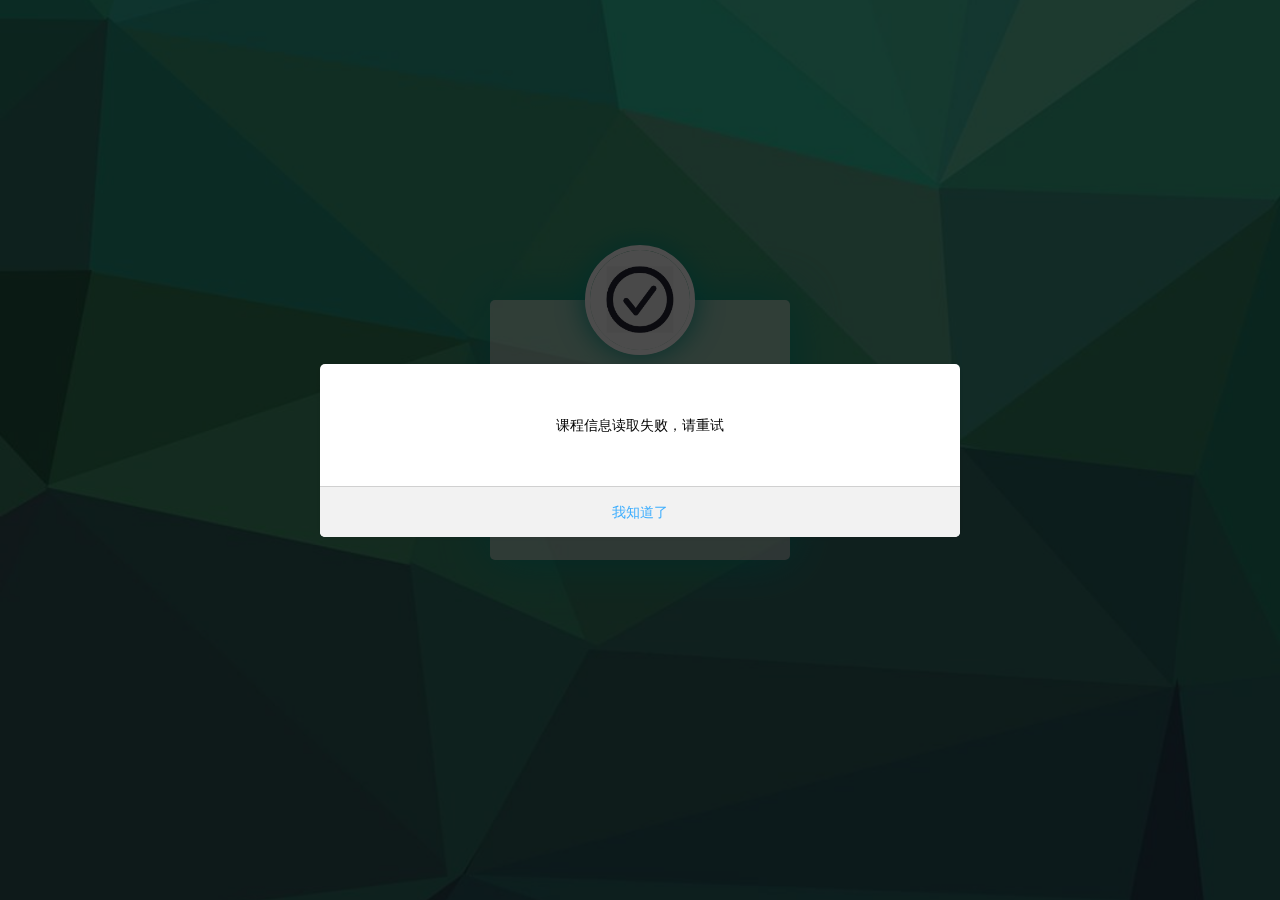
<file: page/sign/sign.html>
<!DOCTYPE html>
<html class="loginHtml">
<head>
	<meta charset="utf-8">
	<title>签到</title>
	<meta name="renderer" content="webkit">
	<meta http-equiv="X-UA-Compatible" content="IE=edge,chrome=1">
	<meta name="viewport" content="width=device-width, initial-scale=1, maximum-scale=1">
	<meta name="apple-mobile-web-app-status-bar-style" content="black">
	<meta name="apple-mobile-web-app-capable" content="yes">
	<meta name="format-detection" content="telephone=no">
	<link rel="icon" href="../../favicon.ico">
	<link rel="stylesheet" href="../../layui/css/layui.css" media="all" />
    <link rel="stylesheet" href="../../css/public.css" media="all" />
    <style>
        .loginBody {
            background: url(../../images/signbg.jpg) no-repeat center center;
            background-size:cover;
        }
        .loginBody form.layui-form{
            height:260px;
            background:rgba(255, 255, 255, 0.5);
        }
    </style>
</head>
<body class="loginBody">
	<form class="layui-form">
		<div class="login_face"><img src="../../images/signface.jpg" class="userAvatar"></div>
		<div class="layui-form-item input-item">
			<label for="phone">手机号</label>
			<input type="text" placeholder="请输入手机号" autocomplete="off" id="phone" name="phone" class="layui-input" lay-verify="phone|number">
		</div>
		<!-- <div class="layui-form-item input-item"> -->
        <div class="layui-row">
            <div class="layui-col-xs7">
                <div class="layui-form-item input-item">
                    <label for="verifycode">验证码</label>
                    <input type="text" placeholder="请输入验证码" autocomplete="off" id="verifycode" name="verifycode" class="layui-input" >
                </div>
            </div>
            <div class="layui-col-xs5">
                <button type="button" class="layui-btn layui-btn-primary" id="sendSMS" style="width:100%;">获取验证码</button>
            </div>
        </div>
		<!-- </div> -->
		<!-- <div class="layui-form-item input-item" id="imgCode">
			<label for="code">验证码</label>
			<input type="text" placeholder="请输入验证码" autocomplete="off" id="code" class="layui-input">
			<img src="../../images/code.jpg">
		</div> -->
		<div class="layui-form-item">
			<button class="layui-btn layui-block" lay-filter="sign" lay-submit>签到</button>
		</div>
	</form>
	<script type="text/javascript" src="../../layui/layui.js"></script>
	<script type="text/javascript" src="layer.js"></script>
	<script type="text/javascript" src="sign.js"></script>
	<!-- <script type="text/javascript" src="../../js/cache.js"></script> -->
</body>
</html>
</file>
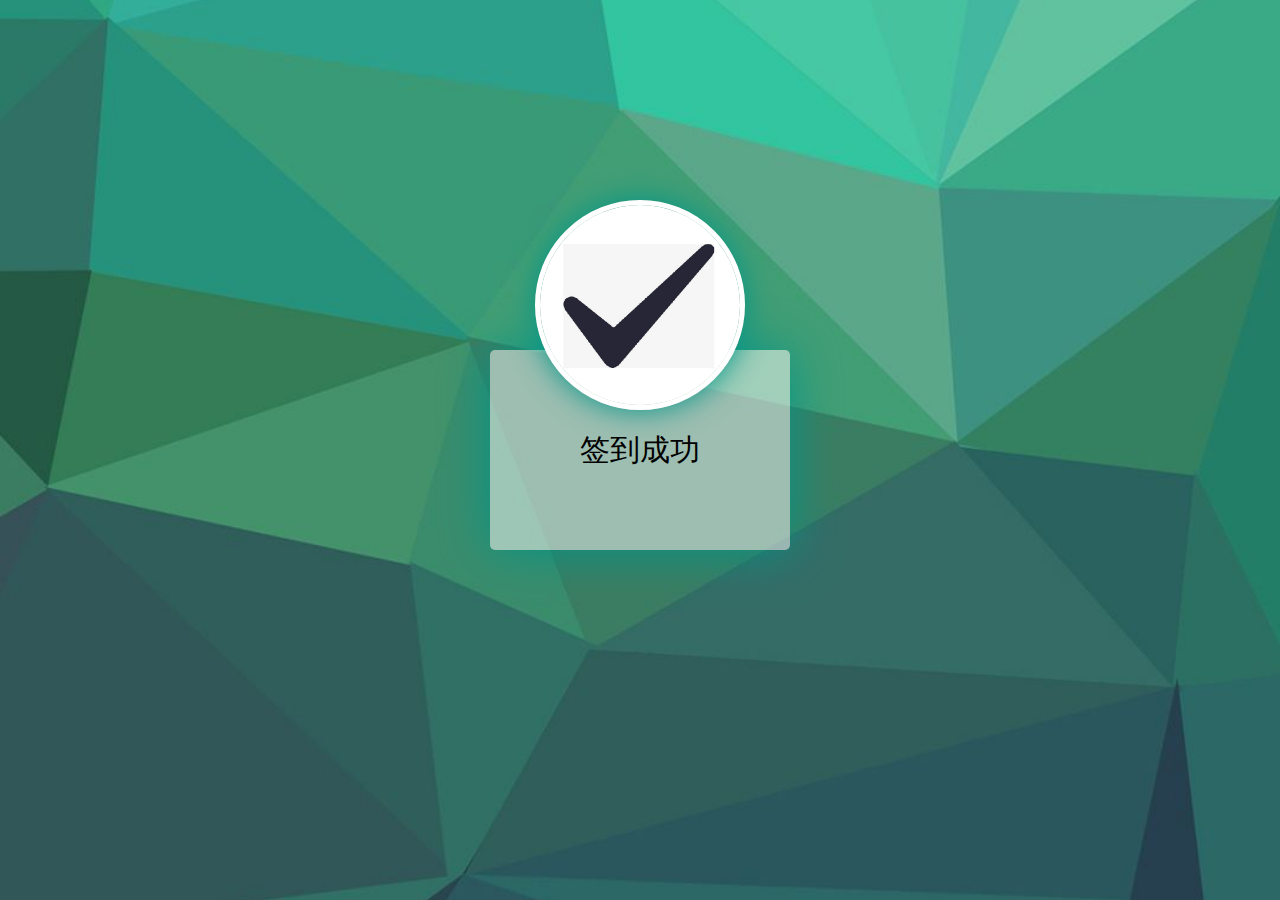
<file: page/sign/signsuccess.html>
<!DOCTYPE html>
<html class="loginHtml">
<head>
	<meta charset="utf-8">
	<title>签到成功</title>
	<meta name="renderer" content="webkit">
	<meta http-equiv="X-UA-Compatible" content="IE=edge,chrome=1">
	<meta name="viewport" content="width=device-width, initial-scale=1, maximum-scale=1">
	<meta name="apple-mobile-web-app-status-bar-style" content="black">
	<meta name="apple-mobile-web-app-capable" content="yes">
	<meta name="format-detection" content="telephone=no">
	<link rel="icon" href="../../favicon.ico">
	<link rel="stylesheet" href="../../layui/css/layui.css" media="all" />
    <link rel="stylesheet" href="../../css/public.css" media="all" />
    <style>
        .loginBody {
            background: url(../../images/signbg.jpg) no-repeat center center;
            background-size:cover;
        }
        .loginBody form.layui-form{
            height:200px;
            background:rgba(255, 255, 255, 0.5);
            margin-top: -100px;
        }
        .loginBody form.layui-form .login_face{
            width:200px;
            height: 200px;
            margin-top:-150px;
        }
    </style>
</head>
<body class="loginBody">
	<form class="layui-form">
		<div class="login_face"><img src="../../images/signsuccess.jpg" class="userAvatar"></div>
		<div style="width: 100%;height: 100%;text-align: center;font-size: 30px;">签到成功</div>
	</form>
	<script type="text/javascript" src="../../layui/layui.js"></script>
</body>
</html>
</file>
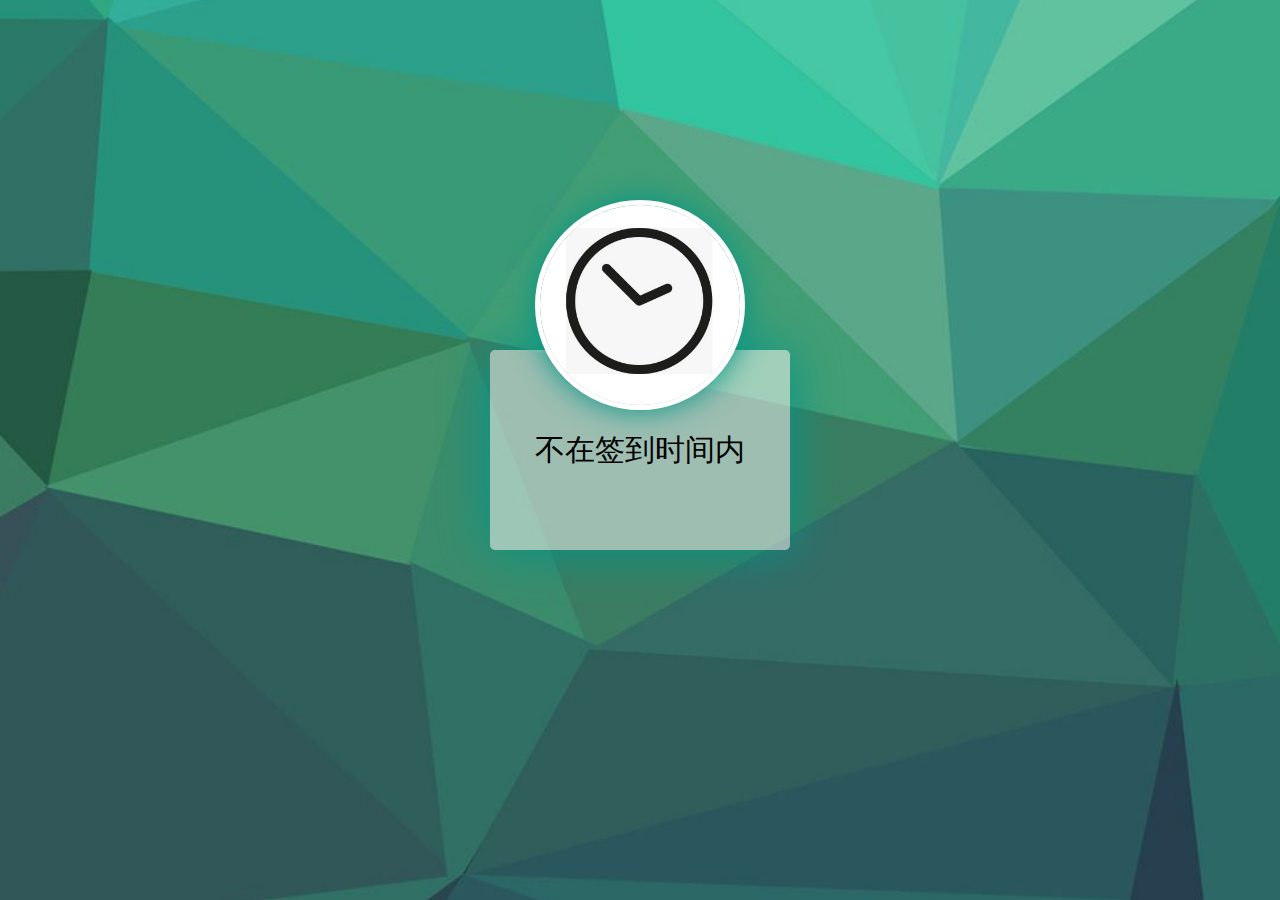
<file: page/sign/signtime.html>
<!DOCTYPE html>
<html class="loginHtml">
<head>
	<meta charset="utf-8">
	<title>未到签到时间</title>
	<meta name="renderer" content="webkit">
	<meta http-equiv="X-UA-Compatible" content="IE=edge,chrome=1">
	<meta name="viewport" content="width=device-width, initial-scale=1, maximum-scale=1">
	<meta name="apple-mobile-web-app-status-bar-style" content="black">
	<meta name="apple-mobile-web-app-capable" content="yes">
	<meta name="format-detection" content="telephone=no">
	<link rel="icon" href="../../favicon.ico">
	<link rel="stylesheet" href="../../layui/css/layui.css" media="all" />
    <link rel="stylesheet" href="../../css/public.css" media="all" />
    <style>
        .loginBody {
            background: url(../../images/signbg.jpg) no-repeat center center;
            background-size:cover;
        }
        .loginBody form.layui-form{
            height:200px;
            background:rgba(255, 255, 255, 0.5);
            margin-top: -100px;
        }
        .loginBody form.layui-form .login_face{
            width:200px;
            height: 200px;
            margin-top:-150px;
        }
    </style>
</head>
<body class="loginBody">
	<form class="layui-form">
		<div class="login_face"><img src="../../images/signtime.jpg" class="userAvatar"></div>
		<div style="width: 100%;height: 100%;text-align: center;font-size: 30px;">不在签到时间内</div>
	</form>
	<script type="text/javascript" src="../../layui/layui.js"></script>
</body>
</html>
</file>
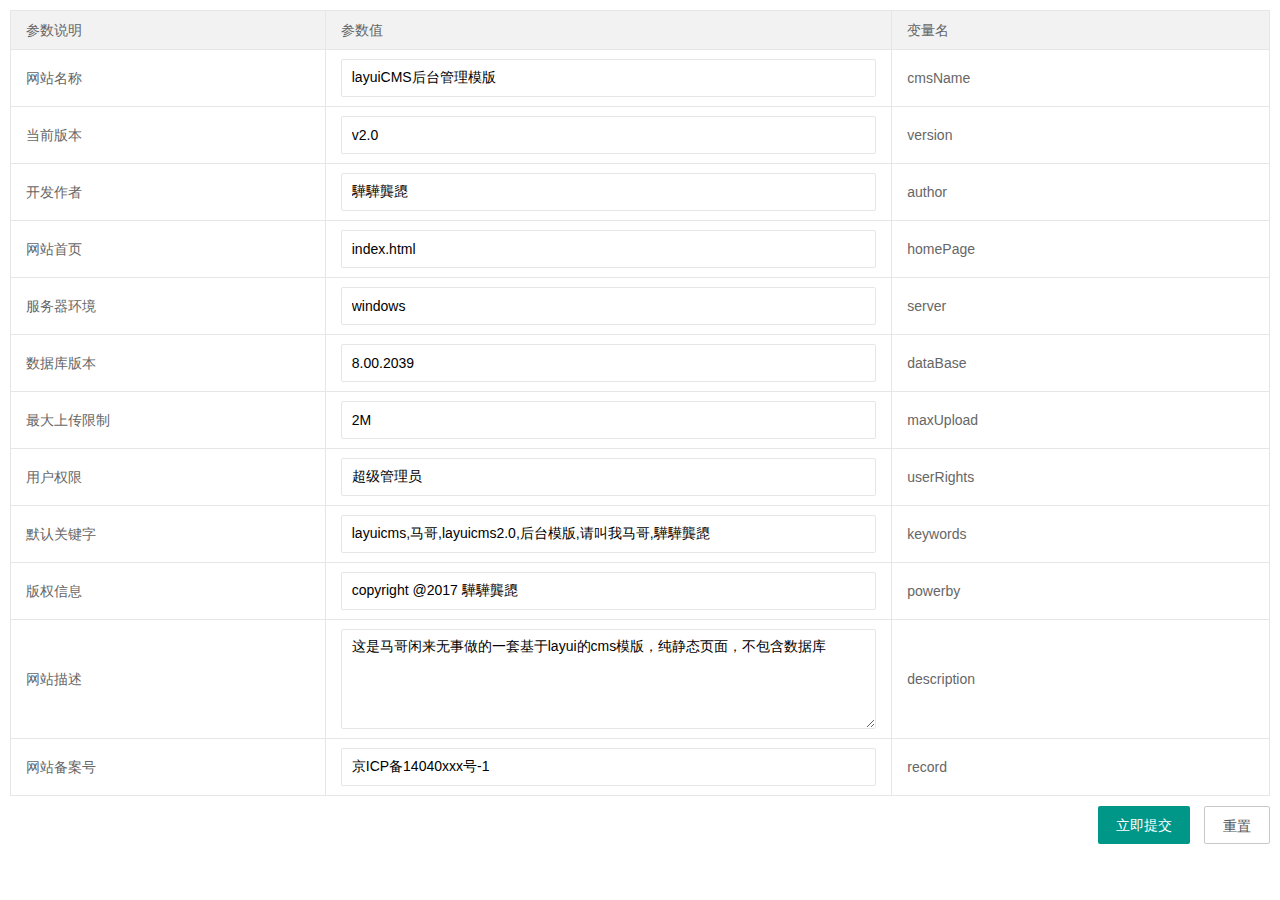
<file: page/systemSetting/basicParameter.html>
<!DOCTYPE html>
<html>
<head>
	<meta charset="utf-8">
	<title>系统基本参数--layui后台管理模板 2.0</title>
	<meta name="renderer" content="webkit">
	<meta http-equiv="X-UA-Compatible" content="IE=edge,chrome=1">
	<meta name="viewport" content="width=device-width, initial-scale=1, maximum-scale=1">
	<meta name="apple-mobile-web-app-status-bar-style" content="black">
	<meta name="apple-mobile-web-app-capable" content="yes">
	<meta name="format-detection" content="telephone=no">
	<link rel="stylesheet" href="../../layui/css/layui.css" media="all" />
	<link rel="stylesheet" href="../../css/public.css" media="all" />
</head>
<body class="childrenBody">
	<form class="layui-form">
		<table class="layui-table mag0">
			<colgroup>
				<col width="25%">
				<col width="45%">
				<col>
		    </colgroup>
		    <thead>
		    	<tr>
		    		<th>参数说明</th>
		    		<th>参数值</th>
		    		<th pc>变量名</th>
		    	</tr>
		    </thead>
		    <tbody>
		    	<tr>
		    		<td>网站名称</td>
		    		<td><input type="text" class="layui-input cmsName" lay-verify="required" placeholder="请输入模版名称"></td>
		    		<td pc>cmsName</td>
		    	</tr>
		    	<tr>
		    		<td>当前版本</td>
		    		<td><input type="text" class="layui-input version" placeholder="请输入当前模版版本"></td>
		    		<td pc>version</td>
		    	</tr>
		    	<tr>
		    		<td>开发作者</td>
		    		<td><input type="text" class="layui-input author" placeholder="请输入开发作者"></td>
		    		<td pc>author</td>
		    	</tr>
		    	<tr>
		    		<td>网站首页</td>
		    		<td><input type="text" class="layui-input homePage" placeholder="请输入网站首页"></td>
		    		<td pc>homePage</td>
		    	</tr>
		    	<tr>
		    		<td>服务器环境</td>
		    		<td><input type="text" class="layui-input server" placeholder="请输入服务器环境"></td>
		    		<td pc>server</td>
		    	</tr>
		    	<tr>
		    		<td>数据库版本</td>
		    		<td><input type="text" class="layui-input dataBase" placeholder="请输入数据库版本"></td>
		    		<td pc>dataBase</td>
		    	</tr>
		    	<tr>
		    		<td>最大上传限制</td>
		    		<td><input type="text" class="layui-input maxUpload" placeholder="请输入最大上传限制"></td>
		    		<td pc>maxUpload</td>
		    	</tr>
		    	<tr>
		    		<td>用户权限</td>
		    		<td><input type="text" class="layui-input userRights" placeholder="请输入当前用户权限"></td>
		    		<td pc>userRights</td>
		    	</tr>
		    	<tr>
		    		<td>默认关键字</td>
		    		<td><input type="text" class="layui-input keywords" placeholder="请输入默认关键字"></td>
		    		<td pc>keywords</td>
		    	</tr>
		    	<tr>
		    		<td>版权信息</td>
		    		<td><input type="text" class="layui-input powerby" placeholder="请输入网站版权信息"></td>
		    		<td pc>powerby</td>
		    	</tr>
		    	<tr>
		    		<td>网站描述</td>
		    		<td><textarea placeholder="请输入网站描述" class="layui-textarea description"></textarea></td>
		    		<td pc>description</td>
		    	</tr>
		    	<tr>
		    		<td>网站备案号</td>
		    		<td><input type="text" class="layui-input record" placeholder="请输入网站备案号"></td>
		    		<td pc>record</td>
		    	</tr>
		    </tbody>
		</table>
		<div class="magt10 layui-right">
			<div class="layui-input-block">
				<button class="layui-btn" lay-submit="" lay-filter="systemParameter">立即提交</button>
				<button type="reset" class="layui-btn layui-btn-primary">重置</button>
		    </div>
		</div>
	</form>
	<script type="text/javascript" src="../../layui/layui.js"></script>
	<script type="text/javascript" src="basicParameter.js"></script>
	<script type="text/javascript" src="../../js/cache.js"></script>
</body>
</html>
</file>
<file: layui/css/layui.css>
/* 自添加样式*/
@import "https://at.alicdn.com/t/font_400842_q6tk84n9ywvu0udi.css";
.layui-icon{ font-size:16px !important;}
.mag0{ margin:0 !important; }
::selection { background: #ff5722; color: #fff; }
.layui-red{ color:#f00 !important; font-weight:bold;}
.layui-blue{ color:#01AAED !important;}

/** layui-v2.4.3 MIT License By https://www.layui.com */
.layui-inline,img{display:inline-block;vertical-align:middle}h1,h2,h3,h4,h5,h6{font-weight:400}.layui-edge,.layui-header,.layui-inline,.layui-main{position:relative}.layui-btn,.layui-edge,.layui-inline,img{vertical-align:middle}.layui-btn,.layui-disabled,.layui-icon,.layui-unselect{-webkit-user-select:none;-ms-user-select:none;-moz-user-select:none}blockquote,body,button,dd,div,dl,dt,form,h1,h2,h3,h4,h5,h6,input,li,ol,p,pre,td,textarea,th,ul{margin:0;padding:0;-webkit-tap-highlight-color:rgba(0,0,0,0)}a:active,a:hover{outline:0}img{border:none}li{list-style:none}table{border-collapse:collapse;border-spacing:0}h4,h5,h6{font-size:100%}button,input,optgroup,option,select,textarea{font-family:inherit;font-size:inherit;font-style:inherit;font-weight:inherit;outline:0}pre{white-space:pre-wrap;white-space:-moz-pre-wrap;white-space:-pre-wrap;white-space:-o-pre-wrap;word-wrap:break-word}body{line-height:24px;font:14px Helvetica Neue,Helvetica,PingFang SC,Tahoma,Arial,sans-serif}hr{height:1px;margin:10px 0;border:0;clear:both}a{color:#333;text-decoration:none}a:hover{color:#777}a cite{font-style:normal;*cursor:pointer}.layui-border-box,.layui-border-box *{box-sizing:border-box}.layui-box,.layui-box *{box-sizing:content-box}.layui-clear{clear:both;*zoom:1}.layui-clear:after{content:'\20';clear:both;*zoom:1;display:block;height:0}.layui-inline{*display:inline;*zoom:1}.layui-edge{display:inline-block;width:0;height:0;border-width:6px;border-style:dashed;border-color:transparent;overflow:hidden}.layui-edge-top{top:-4px;border-bottom-color:#999;border-bottom-style:solid}.layui-edge-right{border-left-color:#999;border-left-style:solid}.layui-edge-bottom{top:2px;border-top-color:#999;border-top-style:solid}.layui-edge-left{border-right-color:#999;border-right-style:solid}.layui-elip{text-overflow:ellipsis;overflow:hidden;white-space:nowrap}.layui-disabled,.layui-disabled:hover{color:#d2d2d2!important;cursor:not-allowed!important}.layui-circle{border-radius:100%}.layui-show{display:block!important}.layui-hide{display:none!important}@font-face{font-family:layui-icon;src:url(../font/iconfont.eot?v=240);src:url(../font/iconfont.eot?v=240#iefix) format('embedded-opentype'),url(../font/iconfont.svg?v=240#iconfont) format('svg'),url(../font/iconfont.woff?v=240) format('woff'),url(../font/iconfont.ttf?v=240) format('truetype')}.layui-icon{font-family:layui-icon!important;font-size:16px;font-style:normal;-webkit-font-smoothing:antialiased;-moz-osx-font-smoothing:grayscale}.layui-icon-reply-fill:before{content:"\e611"}.layui-icon-set-fill:before{content:"\e614"}.layui-icon-menu-fill:before{content:"\e60f"}.layui-icon-search:before{content:"\e615"}.layui-icon-share:before{content:"\e641"}.layui-icon-set-sm:before{content:"\e620"}.layui-icon-engine:before{content:"\e628"}.layui-icon-close:before{content:"\1006"}.layui-icon-close-fill:before{content:"\1007"}.layui-icon-chart-screen:before{content:"\e629"}.layui-icon-star:before{content:"\e600"}.layui-icon-circle-dot:before{content:"\e617"}.layui-icon-chat:before{content:"\e606"}.layui-icon-release:before{content:"\e609"}.layui-icon-list:before{content:"\e60a"}.layui-icon-chart:before{content:"\e62c"}.layui-icon-ok-circle:before{content:"\1005"}.layui-icon-layim-theme:before{content:"\e61b"}.layui-icon-table:before{content:"\e62d"}.layui-icon-right:before{content:"\e602"}.layui-icon-left:before{content:"\e603"}.layui-icon-cart-simple:before{content:"\e698"}.layui-icon-face-cry:before{content:"\e69c"}.layui-icon-face-smile:before{content:"\e6af"}.layui-icon-survey:before{content:"\e6b2"}.layui-icon-tree:before{content:"\e62e"}.layui-icon-upload-circle:before{content:"\e62f"}.layui-icon-add-circle:before{content:"\e61f"}.layui-icon-download-circle:before{content:"\e601"}.layui-icon-templeate-1:before{content:"\e630"}.layui-icon-util:before{content:"\e631"}.layui-icon-face-surprised:before{content:"\e664"}.layui-icon-edit:before{content:"\e642"}.layui-icon-speaker:before{content:"\e645"}.layui-icon-down:before{content:"\e61a"}.layui-icon-file:before{content:"\e621"}.layui-icon-layouts:before{content:"\e632"}.layui-icon-rate-half:before{content:"\e6c9"}.layui-icon-add-circle-fine:before{content:"\e608"}.layui-icon-prev-circle:before{content:"\e633"}.layui-icon-read:before{content:"\e705"}.layui-icon-404:before{content:"\e61c"}.layui-icon-carousel:before{content:"\e634"}.layui-icon-help:before{content:"\e607"}.layui-icon-code-circle:before{content:"\e635"}.layui-icon-water:before{content:"\e636"}.layui-icon-username:before{content:"\e66f"}.layui-icon-find-fill:before{content:"\e670"}.layui-icon-about:before{content:"\e60b"}.layui-icon-location:before{content:"\e715"}.layui-icon-up:before{content:"\e619"}.layui-icon-pause:before{content:"\e651"}.layui-icon-date:before{content:"\e637"}.layui-icon-layim-uploadfile:before{content:"\e61d"}.layui-icon-delete:before{content:"\e640"}.layui-icon-play:before{content:"\e652"}.layui-icon-top:before{content:"\e604"}.layui-icon-friends:before{content:"\e612"}.layui-icon-refresh-3:before{content:"\e9aa"}.layui-icon-ok:before{content:"\e605"}.layui-icon-layer:before{content:"\e638"}.layui-icon-face-smile-fine:before{content:"\e60c"}.layui-icon-dollar:before{content:"\e659"}.layui-icon-group:before{content:"\e613"}.layui-icon-layim-download:before{content:"\e61e"}.layui-icon-picture-fine:before{content:"\e60d"}.layui-icon-link:before{content:"\e64c"}.layui-icon-diamond:before{content:"\e735"}.layui-icon-log:before{content:"\e60e"}.layui-icon-rate-solid:before{content:"\e67a"}.layui-icon-fonts-del:before{content:"\e64f"}.layui-icon-unlink:before{content:"\e64d"}.layui-icon-fonts-clear:before{content:"\e639"}.layui-icon-triangle-r:before{content:"\e623"}.layui-icon-circle:before{content:"\e63f"}.layui-icon-radio:before{content:"\e643"}.layui-icon-align-center:before{content:"\e647"}.layui-icon-align-right:before{content:"\e648"}.layui-icon-align-left:before{content:"\e649"}.layui-icon-loading-1:before{content:"\e63e"}.layui-icon-return:before{content:"\e65c"}.layui-icon-fonts-strong:before{content:"\e62b"}.layui-icon-upload:before{content:"\e67c"}.layui-icon-dialogue:before{content:"\e63a"}.layui-icon-video:before{content:"\e6ed"}.layui-icon-headset:before{content:"\e6fc"}.layui-icon-cellphone-fine:before{content:"\e63b"}.layui-icon-add-1:before{content:"\e654"}.layui-icon-face-smile-b:before{content:"\e650"}.layui-icon-fonts-html:before{content:"\e64b"}.layui-icon-form:before{content:"\e63c"}.layui-icon-cart:before{content:"\e657"}.layui-icon-camera-fill:before{content:"\e65d"}.layui-icon-tabs:before{content:"\e62a"}.layui-icon-fonts-code:before{content:"\e64e"}.layui-icon-fire:before{content:"\e756"}.layui-icon-set:before{content:"\e716"}.layui-icon-fonts-u:before{content:"\e646"}.layui-icon-triangle-d:before{content:"\e625"}.layui-icon-tips:before{content:"\e702"}.layui-icon-picture:before{content:"\e64a"}.layui-icon-more-vertical:before{content:"\e671"}.layui-icon-flag:before{content:"\e66c"}.layui-icon-loading:before{content:"\e63d"}.layui-icon-fonts-i:before{content:"\e644"}.layui-icon-refresh-1:before{content:"\e666"}.layui-icon-rmb:before{content:"\e65e"}.layui-icon-home:before{content:"\e68e"}.layui-icon-user:before{content:"\e770"}.layui-icon-notice:before{content:"\e667"}.layui-icon-login-weibo:before{content:"\e675"}.layui-icon-voice:before{content:"\e688"}.layui-icon-upload-drag:before{content:"\e681"}.layui-icon-login-qq:before{content:"\e676"}.layui-icon-snowflake:before{content:"\e6b1"}.layui-icon-file-b:before{content:"\e655"}.layui-icon-template:before{content:"\e663"}.layui-icon-auz:before{content:"\e672"}.layui-icon-console:before{content:"\e665"}.layui-icon-app:before{content:"\e653"}.layui-icon-prev:before{content:"\e65a"}.layui-icon-website:before{content:"\e7ae"}.layui-icon-next:before{content:"\e65b"}.layui-icon-component:before{content:"\e857"}.layui-icon-more:before{content:"\e65f"}.layui-icon-login-wechat:before{content:"\e677"}.layui-icon-shrink-right:before{content:"\e668"}.layui-icon-spread-left:before{content:"\e66b"}.layui-icon-camera:before{content:"\e660"}.layui-icon-note:before{content:"\e66e"}.layui-icon-refresh:before{content:"\e669"}.layui-icon-female:before{content:"\e661"}.layui-icon-male:before{content:"\e662"}.layui-icon-password:before{content:"\e673"}.layui-icon-senior:before{content:"\e674"}.layui-icon-theme:before{content:"\e66a"}.layui-icon-tread:before{content:"\e6c5"}.layui-icon-praise:before{content:"\e6c6"}.layui-icon-star-fill:before{content:"\e658"}.layui-icon-rate:before{content:"\e67b"}.layui-icon-template-1:before{content:"\e656"}.layui-icon-vercode:before{content:"\e679"}.layui-icon-cellphone:before{content:"\e678"}.layui-icon-screen-full:before{content:"\e622"}.layui-icon-screen-restore:before{content:"\e758"}.layui-icon-cols:before{content:"\e610"}.layui-icon-export:before{content:"\e67d"}.layui-icon-print:before{content:"\e66d"}.layui-icon-slider:before{content:"\e714"}.layui-main{width:1140px;margin:0 auto}.layui-header{z-index:1000;height:60px}.layui-header a:hover{transition:all .5s;-webkit-transition:all .5s}.layui-side{position:fixed;left:0;top:0;bottom:0;z-index:999;width:200px;overflow-x:hidden}.layui-side-scroll{position:relative;width:220px;height:100%;overflow-x:hidden}.layui-body{position:absolute;left:200px;right:0;top:0;bottom:0;z-index:998;width:auto;overflow:hidden;overflow-y:auto;box-sizing:border-box}.layui-layout-body{overflow:hidden}.layui-layout-admin .layui-header{background-color:#23262E}.layui-layout-admin .layui-side{top:60px;width:200px;overflow-x:hidden}.layui-layout-admin .layui-body{top:60px;bottom:44px}.layui-layout-admin .layui-main{width:auto;margin:0 15px}.layui-layout-admin .layui-footer{position:fixed;left:200px;right:0;bottom:0;height:44px;line-height:44px;padding:0 15px;background-color:#eee}.layui-layout-admin .layui-logo{position:absolute;left:0;top:0;width:200px;height:100%;line-height:60px;text-align:center;color:#009688;font-size:16px}.layui-layout-admin .layui-header .layui-nav{background:0 0}.layui-layout-left{position:absolute!important;left:200px;top:0}.layui-layout-right{position:absolute!important;right:0;top:0}.layui-container{position:relative;margin:0 auto;padding:0 15px;box-sizing:border-box}.layui-fluid{position:relative;margin:0 auto;padding:0 15px}.layui-row:after,.layui-row:before{content:'';display:block;clear:both}.layui-col-lg1,.layui-col-lg10,.layui-col-lg11,.layui-col-lg12,.layui-col-lg2,.layui-col-lg3,.layui-col-lg4,.layui-col-lg5,.layui-col-lg6,.layui-col-lg7,.layui-col-lg8,.layui-col-lg9,.layui-col-md1,.layui-col-md10,.layui-col-md11,.layui-col-md12,.layui-col-md2,.layui-col-md3,.layui-col-md4,.layui-col-md5,.layui-col-md6,.layui-col-md7,.layui-col-md8,.layui-col-md9,.layui-col-sm1,.layui-col-sm10,.layui-col-sm11,.layui-col-sm12,.layui-col-sm2,.layui-col-sm3,.layui-col-sm4,.layui-col-sm5,.layui-col-sm6,.layui-col-sm7,.layui-col-sm8,.layui-col-sm9,.layui-col-xs1,.layui-col-xs10,.layui-col-xs11,.layui-col-xs12,.layui-col-xs2,.layui-col-xs3,.layui-col-xs4,.layui-col-xs5,.layui-col-xs6,.layui-col-xs7,.layui-col-xs8,.layui-col-xs9{position:relative;display:block;box-sizing:border-box}.layui-col-xs1,.layui-col-xs10,.layui-col-xs11,.layui-col-xs12,.layui-col-xs2,.layui-col-xs3,.layui-col-xs4,.layui-col-xs5,.layui-col-xs6,.layui-col-xs7,.layui-col-xs8,.layui-col-xs9{float:left}.layui-col-xs1{width:8.33333333%}.layui-col-xs2{width:16.66666667%}.layui-col-xs3{width:25%}.layui-col-xs4{width:33.33333333%}.layui-col-xs5{width:41.66666667%}.layui-col-xs6{width:50%}.layui-col-xs7{width:58.33333333%}.layui-col-xs8{width:66.66666667%}.layui-col-xs9{width:75%}.layui-col-xs10{width:83.33333333%}.layui-col-xs11{width:91.66666667%}.layui-col-xs12{width:100%}.layui-col-xs-offset1{margin-left:8.33333333%}.layui-col-xs-offset2{margin-left:16.66666667%}.layui-col-xs-offset3{margin-left:25%}.layui-col-xs-offset4{margin-left:33.33333333%}.layui-col-xs-offset5{margin-left:41.66666667%}.layui-col-xs-offset6{margin-left:50%}.layui-col-xs-offset7{margin-left:58.33333333%}.layui-col-xs-offset8{margin-left:66.66666667%}.layui-col-xs-offset9{margin-left:75%}.layui-col-xs-offset10{margin-left:83.33333333%}.layui-col-xs-offset11{margin-left:91.66666667%}.layui-col-xs-offset12{margin-left:100%}@media screen and (max-width:768px){.layui-hide-xs{display:none!important}.layui-show-xs-block{display:block!important}.layui-show-xs-inline{display:inline!important}.layui-show-xs-inline-block{display:inline-block!important}}@media screen and (min-width:768px){.layui-container{width:750px}.layui-hide-sm{display:none!important}.layui-show-sm-block{display:block!important}.layui-show-sm-inline{display:inline!important}.layui-show-sm-inline-block{display:inline-block!important}.layui-col-sm1,.layui-col-sm10,.layui-col-sm11,.layui-col-sm12,.layui-col-sm2,.layui-col-sm3,.layui-col-sm4,.layui-col-sm5,.layui-col-sm6,.layui-col-sm7,.layui-col-sm8,.layui-col-sm9{float:left}.layui-col-sm1{width:8.33333333%}.layui-col-sm2{width:16.66666667%}.layui-col-sm3{width:25%}.layui-col-sm4{width:33.33333333%}.layui-col-sm5{width:41.66666667%}.layui-col-sm6{width:50%}.layui-col-sm7{width:58.33333333%}.layui-col-sm8{width:66.66666667%}.layui-col-sm9{width:75%}.layui-col-sm10{width:83.33333333%}.layui-col-sm11{width:91.66666667%}.layui-col-sm12{width:100%}.layui-col-sm-offset1{margin-left:8.33333333%}.layui-col-sm-offset2{margin-left:16.66666667%}.layui-col-sm-offset3{margin-left:25%}.layui-col-sm-offset4{margin-left:33.33333333%}.layui-col-sm-offset5{margin-left:41.66666667%}.layui-col-sm-offset6{margin-left:50%}.layui-col-sm-offset7{margin-left:58.33333333%}.layui-col-sm-offset8{margin-left:66.66666667%}.layui-col-sm-offset9{margin-left:75%}.layui-col-sm-offset10{margin-left:83.33333333%}.layui-col-sm-offset11{margin-left:91.66666667%}.layui-col-sm-offset12{margin-left:100%}}@media screen and (min-width:992px){.layui-container{width:970px}.layui-hide-md{display:none!important}.layui-show-md-block{display:block!important}.layui-show-md-inline{display:inline!important}.layui-show-md-inline-block{display:inline-block!important}.layui-col-md1,.layui-col-md10,.layui-col-md11,.layui-col-md12,.layui-col-md2,.layui-col-md3,.layui-col-md4,.layui-col-md5,.layui-col-md6,.layui-col-md7,.layui-col-md8,.layui-col-md9{float:left}.layui-col-md1{width:8.33333333%}.layui-col-md2{width:16.66666667%}.layui-col-md3{width:25%}.layui-col-md4{width:33.33333333%}.layui-col-md5{width:41.66666667%}.layui-col-md6{width:50%}.layui-col-md7{width:58.33333333%}.layui-col-md8{width:66.66666667%}.layui-col-md9{width:75%}.layui-col-md10{width:83.33333333%}.layui-col-md11{width:91.66666667%}.layui-col-md12{width:100%}.layui-col-md-offset1{margin-left:8.33333333%}.layui-col-md-offset2{margin-left:16.66666667%}.layui-col-md-offset3{margin-left:25%}.layui-col-md-offset4{margin-left:33.33333333%}.layui-col-md-offset5{margin-left:41.66666667%}.layui-col-md-offset6{margin-left:50%}.layui-col-md-offset7{margin-left:58.33333333%}.layui-col-md-offset8{margin-left:66.66666667%}.layui-col-md-offset9{margin-left:75%}.layui-col-md-offset10{margin-left:83.33333333%}.layui-col-md-offset11{margin-left:91.66666667%}.layui-col-md-offset12{margin-left:100%}}@media screen and (min-width:1200px){.layui-container{width:1170px}.layui-hide-lg{display:none!important}.layui-show-lg-block{display:block!important}.layui-show-lg-inline{display:inline!important}.layui-show-lg-inline-block{display:inline-block!important}.layui-col-lg1,.layui-col-lg10,.layui-col-lg11,.layui-col-lg12,.layui-col-lg2,.layui-col-lg3,.layui-col-lg4,.layui-col-lg5,.layui-col-lg6,.layui-col-lg7,.layui-col-lg8,.layui-col-lg9{float:left}.layui-col-lg1{width:8.33333333%}.layui-col-lg2{width:16.66666667%}.layui-col-lg3{width:25%}.layui-col-lg4{width:33.33333333%}.layui-col-lg5{width:41.66666667%}.layui-col-lg6{width:50%}.layui-col-lg7{width:58.33333333%}.layui-col-lg8{width:66.66666667%}.layui-col-lg9{width:75%}.layui-col-lg10{width:83.33333333%}.layui-col-lg11{width:91.66666667%}.layui-col-lg12{width:100%}.layui-col-lg-offset1{margin-left:8.33333333%}.layui-col-lg-offset2{margin-left:16.66666667%}.layui-col-lg-offset3{margin-left:25%}.layui-col-lg-offset4{margin-left:33.33333333%}.layui-col-lg-offset5{margin-left:41.66666667%}.layui-col-lg-offset6{margin-left:50%}.layui-col-lg-offset7{margin-left:58.33333333%}.layui-col-lg-offset8{margin-left:66.66666667%}.layui-col-lg-offset9{margin-left:75%}.layui-col-lg-offset10{margin-left:83.33333333%}.layui-col-lg-offset11{margin-left:91.66666667%}.layui-col-lg-offset12{margin-left:100%}}.layui-col-space1{margin:-.5px}.layui-col-space1>*{padding:.5px}.layui-col-space3{margin:-1.5px}.layui-col-space3>*{padding:1.5px}.layui-col-space5{margin:-2.5px}.layui-col-space5>*{padding:2.5px}.layui-col-space8{margin:-3.5px}.layui-col-space8>*{padding:3.5px}.layui-col-space10{margin:-5px}.layui-col-space10>*{padding:5px}.layui-col-space12{margin:-6px}.layui-col-space12>*{padding:6px}.layui-col-space15{margin:-7.5px}.layui-col-space15>*{padding:7.5px}.layui-col-space18{margin:-9px}.layui-col-space18>*{padding:9px}.layui-col-space20{margin:-10px}.layui-col-space20>*{padding:10px}.layui-col-space22{margin:-11px}.layui-col-space22>*{padding:11px}.layui-col-space25{margin:-12.5px}.layui-col-space25>*{padding:12.5px}.layui-col-space30{margin:-15px}.layui-col-space30>*{padding:15px}.layui-btn,.layui-input,.layui-select,.layui-textarea,.layui-upload-button{outline:0;-webkit-appearance:none;transition:all .3s;-webkit-transition:all .3s;box-sizing:border-box}.layui-elem-quote{margin-bottom:10px;padding:15px;line-height:22px;border-left:5px solid #009688;border-radius:0 2px 2px 0;background-color:#f2f2f2}.layui-quote-nm{border-style:solid;border-width:1px 1px 1px 5px;background:0 0}.layui-elem-field{margin-bottom:10px;padding:0;border-width:1px;border-style:solid}.layui-elem-field legend{margin-left:20px;padding:0 10px;font-size:20px;font-weight:300}.layui-field-title{margin:10px 0 20px;border-width:1px 0 0}.layui-field-box{padding:10px 15px}.layui-field-title .layui-field-box{padding:10px 0}.layui-progress{position:relative;height:6px;border-radius:20px;background-color:#e2e2e2}.layui-progress-bar{position:absolute;left:0;top:0;width:0;max-width:100%;height:6px;border-radius:20px;text-align:right;background-color:#5FB878;transition:all .3s;-webkit-transition:all .3s}.layui-progress-big,.layui-progress-big .layui-progress-bar{height:18px;line-height:18px}.layui-progress-text{position:relative;top:-20px;line-height:18px;font-size:12px;color:#666}.layui-progress-big .layui-progress-text{position:static;padding:0 10px;color:#fff}.layui-collapse{border-width:1px;border-style:solid;border-radius:2px}.layui-colla-content,.layui-colla-item{border-top-width:1px;border-top-style:solid}.layui-colla-item:first-child{border-top:none}.layui-colla-title{position:relative;height:42px;line-height:42px;padding:0 15px 0 35px;color:#333;background-color:#f2f2f2;cursor:pointer;font-size:14px;overflow:hidden}.layui-colla-content{display:none;padding:10px 15px;line-height:22px;color:#666}.layui-colla-icon{position:absolute;left:15px;top:0;font-size:14px}.layui-card{margin-bottom:15px;border-radius:2px;background-color:#fff;box-shadow:0 1px 2px 0 rgba(0,0,0,.05)}.layui-card:last-child{margin-bottom:0}.layui-card-header{position:relative;height:42px;line-height:42px;padding:0 15px;border-bottom:1px solid #f6f6f6;color:#333;border-radius:2px 2px 0 0;font-size:14px}.layui-bg-black,.layui-bg-blue,.layui-bg-cyan,.layui-bg-green,.layui-bg-orange,.layui-bg-red{color:#fff!important}.layui-card-body{position:relative;padding:10px 15px;line-height:24px}.layui-card-body[pad15]{padding:15px}.layui-card-body[pad20]{padding:20px}.layui-card-body .layui-table{margin:5px 0}.layui-card .layui-tab{margin:0}.layui-panel-window{position:relative;padding:15px;border-radius:0;border-top:5px solid #E6E6E6;background-color:#fff}.layui-auxiliar-moving{position:fixed;left:0;right:0;top:0;bottom:0;width:100%;height:100%;background:0 0;z-index:9999999999}.layui-form-label,.layui-form-mid,.layui-form-select,.layui-input-block,.layui-input-inline,.layui-textarea{position:relative}.layui-bg-red{background-color:#FF5722!important}.layui-bg-orange{background-color:#FFB800!important}.layui-bg-green{background-color:#009688!important}.layui-bg-cyan{background-color:#2F4056!important}.layui-bg-blue{background-color:#1E9FFF!important}.layui-bg-black{background-color:#393D49!important}.layui-bg-gray{background-color:#eee!important;color:#666!important}.layui-badge-rim,.layui-colla-content,.layui-colla-item,.layui-collapse,.layui-elem-field,.layui-form-pane .layui-form-item[pane],.layui-form-pane .layui-form-label,.layui-input,.layui-layedit,.layui-layedit-tool,.layui-quote-nm,.layui-select,.layui-tab-bar,.layui-tab-card,.layui-tab-title,.layui-tab-title .layui-this:after,.layui-textarea{border-color:#e6e6e6}.layui-timeline-item:before,hr{background-color:#e6e6e6}.layui-text{line-height:22px;font-size:14px;color:#666}.layui-text h1,.layui-text h2,.layui-text h3{font-weight:500;color:#333}.layui-text h1{font-size:30px}.layui-text h2{font-size:24px}.layui-text h3{font-size:18px}.layui-text a:not(.layui-btn){color:#01AAED}.layui-text a:not(.layui-btn):hover{text-decoration:underline}.layui-text ul{padding:5px 0 5px 15px}.layui-text ul li{margin-top:5px;list-style-type:disc}.layui-text em,.layui-word-aux{color:#999!important;padding:0 5px!important}.layui-btn{display:inline-block;height:38px;line-height:38px;padding:0 18px;background-color:#009688;color:#fff;white-space:nowrap;text-align:center;font-size:14px;border:none;border-radius:2px;cursor:pointer}.layui-btn:hover{opacity:.8;filter:alpha(opacity=80);color:#fff}.layui-btn:active{opacity:1;filter:alpha(opacity=100)}.layui-btn+.layui-btn{margin-left:10px}.layui-btn-container{font-size:0}.layui-btn-container .layui-btn{margin-right:10px;margin-bottom:10px}.layui-btn-container .layui-btn+.layui-btn{margin-left:0}.layui-table .layui-btn-container .layui-btn{margin-bottom:9px}.layui-btn-radius{border-radius:100px}.layui-btn .layui-icon{margin-right:3px;font-size:18px;vertical-align:bottom;vertical-align:middle\9}.layui-btn-primary{border:1px solid #C9C9C9;background-color:#fff;color:#555}.layui-btn-primary:hover{border-color:#009688;color:#333}.layui-btn-normal{background-color:#1E9FFF}.layui-btn-warm{background-color:#FFB800}.layui-btn-danger{background-color:#FF5722}.layui-btn-disabled,.layui-btn-disabled:active,.layui-btn-disabled:hover{border:1px solid #e6e6e6;background-color:#FBFBFB;color:#C9C9C9;cursor:not-allowed;opacity:1}.layui-btn-lg{height:44px;line-height:44px;padding:0 25px;font-size:16px}.layui-btn-sm{height:30px;line-height:30px;padding:0 10px;font-size:12px}.layui-btn-sm i{font-size:16px!important}.layui-btn-xs{height:22px;line-height:22px;padding:0 5px;font-size:12px}.layui-btn-xs i{font-size:14px!important}.layui-btn-group{display:inline-block;vertical-align:middle;font-size:0}.layui-btn-group .layui-btn{margin-left:0!important;margin-right:0!important;border-left:1px solid rgba(255,255,255,.5);border-radius:0}.layui-btn-group .layui-btn-primary{border-left:none}.layui-btn-group .layui-btn-primary:hover{border-color:#C9C9C9;color:#009688}.layui-btn-group .layui-btn:first-child{border-left:none;border-radius:2px 0 0 2px}.layui-btn-group .layui-btn-primary:first-child{border-left:1px solid #c9c9c9}.layui-btn-group .layui-btn:last-child{border-radius:0 2px 2px 0}.layui-btn-group .layui-btn+.layui-btn{margin-left:0}.layui-btn-group+.layui-btn-group{margin-left:10px}.layui-btn-fluid{width:100%}.layui-input,.layui-select,.layui-textarea{height:38px;line-height:1.3;line-height:38px\9;border-width:1px;border-style:solid;background-color:#fff;border-radius:2px}.layui-input::-webkit-input-placeholder,.layui-select::-webkit-input-placeholder,.layui-textarea::-webkit-input-placeholder{line-height:1.3}.layui-input,.layui-textarea{display:block;width:100%;padding-left:10px}.layui-input:hover,.layui-textarea:hover{border-color:#D2D2D2!important}.layui-input:focus,.layui-textarea:focus{border-color:#C9C9C9!important}.layui-textarea{min-height:100px;height:auto;line-height:20px;padding:6px 10px;resize:vertical}.layui-select{padding:0 10px}.layui-form input[type=checkbox],.layui-form input[type=radio],.layui-form select{display:none}.layui-form [lay-ignore]{display:initial}.layui-form-item{margin-bottom:15px;clear:both;*zoom:1}.layui-form-item:after{content:'\20';clear:both;*zoom:1;display:block;height:0}.layui-form-label{float:left;display:block;padding:9px 15px;width:80px;font-weight:400;line-height:20px;text-align:right}.layui-form-label-col{display:block;float:none;padding:9px 0;line-height:20px;text-align:left}.layui-form-item .layui-inline{margin-bottom:5px;margin-right:10px}.layui-input-block{margin-left:110px;min-height:36px}.layui-input-inline{display:inline-block;vertical-align:middle}.layui-form-item .layui-input-inline{float:left;width:190px;margin-right:10px}.layui-form-text .layui-input-inline{width:auto}.layui-form-mid{float:left;display:block;padding:9px 0!important;line-height:20px;margin-right:10px}.layui-form-danger+.layui-form-select .layui-input,.layui-form-danger:focus{border-color:#FF5722!important}.layui-form-select .layui-input{padding-right:30px;cursor:pointer}.layui-form-select .layui-edge{position:absolute;right:10px;top:50%;margin-top:-3px;cursor:pointer;border-width:6px;border-top-color:#c2c2c2;border-top-style:solid;transition:all .3s;-webkit-transition:all .3s}.layui-form-select dl{display:none;position:absolute;left:0;top:42px;padding:5px 0;z-index:899;min-width:100%;border:1px solid #d2d2d2;max-height:300px;overflow-y:auto;background-color:#fff;border-radius:2px;box-shadow:0 2px 4px rgba(0,0,0,.12);box-sizing:border-box}.layui-form-select dl dd,.layui-form-select dl dt{padding:0 10px;line-height:36px;white-space:nowrap;overflow:hidden;text-overflow:ellipsis}.layui-form-select dl dt{font-size:12px;color:#999}.layui-form-select dl dd{cursor:pointer}.layui-form-select dl dd:hover{background-color:#f2f2f2;-webkit-transition:.5s all;transition:.5s all}.layui-form-select .layui-select-group dd{padding-left:20px}.layui-form-select dl dd.layui-select-tips{padding-left:10px!important;color:#999}.layui-form-select dl dd.layui-this{background-color:#5FB878;color:#fff}.layui-form-checkbox,.layui-form-select dl dd.layui-disabled{background-color:#fff}.layui-form-selected dl{display:block}.layui-form-checkbox,.layui-form-checkbox *,.layui-form-switch{display:inline-block;vertical-align:middle}.layui-form-selected .layui-edge{margin-top:-9px;-webkit-transform:rotate(180deg);transform:rotate(180deg);margin-top:-3px\9}:root .layui-form-selected .layui-edge{margin-top:-9px\0/IE9}.layui-form-selectup dl{top:auto;bottom:42px}.layui-select-none{margin:5px 0;text-align:center;color:#999}.layui-select-disabled .layui-disabled{border-color:#eee!important}.layui-select-disabled .layui-edge{border-top-color:#d2d2d2}.layui-form-checkbox{position:relative;height:30px;line-height:30px;margin-right:10px;padding-right:30px;cursor:pointer;font-size:0;-webkit-transition:.1s linear;transition:.1s linear;box-sizing:border-box}.layui-form-checkbox span{padding:0 10px;height:100%;font-size:14px;border-radius:2px 0 0 2px;background-color:#d2d2d2;color:#fff;overflow:hidden;white-space:nowrap;text-overflow:ellipsis}.layui-form-checkbox:hover span{background-color:#c2c2c2}.layui-form-checkbox i{position:absolute;right:0;top:0;width:30px;height:28px;border:1px solid #d2d2d2;border-left:none;border-radius:0 2px 2px 0;color:#fff;font-size:20px;text-align:center}.layui-form-checkbox:hover i{border-color:#c2c2c2;color:#c2c2c2}.layui-form-checked,.layui-form-checked:hover{border-color:#5FB878}.layui-form-checked span,.layui-form-checked:hover span{background-color:#5FB878}.layui-form-checked i,.layui-form-checked:hover i{color:#5FB878}.layui-form-item .layui-form-checkbox{margin-top:4px}.layui-form-checkbox[lay-skin=primary]{height:auto!important;line-height:normal!important;min-width:18px;min-height:18px;border:none!important;margin-right:0;padding-left:28px;padding-right:0;background:0 0}.layui-form-checkbox[lay-skin=primary] span{padding-left:0;padding-right:15px;line-height:18px;background:0 0;color:#666}.layui-form-checkbox[lay-skin=primary] i{right:auto;left:0;width:16px;height:16px;line-height:16px;border:1px solid #d2d2d2;font-size:12px;border-radius:2px;background-color:#fff;-webkit-transition:.1s linear;transition:.1s linear}.layui-form-checkbox[lay-skin=primary]:hover i{border-color:#5FB878;color:#fff}.layui-form-checked[lay-skin=primary] i{border-color:#5FB878;background-color:#5FB878;color:#fff}.layui-checkbox-disbaled[lay-skin=primary] span{background:0 0!important;color:#c2c2c2}.layui-checkbox-disbaled[lay-skin=primary]:hover i{border-color:#d2d2d2}.layui-form-item .layui-form-checkbox[lay-skin=primary]{margin-top:10px}.layui-form-switch{position:relative;height:22px;line-height:22px;min-width:35px;padding:0 5px;margin-top:8px;border:1px solid #d2d2d2;border-radius:20px;cursor:pointer;background-color:#fff;-webkit-transition:.1s linear;transition:.1s linear}.layui-form-switch i{position:absolute;left:5px;top:3px;width:16px;height:16px;border-radius:20px;background-color:#d2d2d2;-webkit-transition:.1s linear;transition:.1s linear}.layui-form-switch em{position:relative;top:0;width:25px;margin-left:21px;padding:0!important;text-align:center!important;color:#999!important;font-style:normal!important;font-size:12px}.layui-form-onswitch{border-color:#5FB878;background-color:#5FB878}.layui-checkbox-disbaled,.layui-checkbox-disbaled i{border-color:#e2e2e2!important}.layui-form-onswitch i{left:100%;margin-left:-21px;background-color:#fff}.layui-form-onswitch em{margin-left:5px;margin-right:21px;color:#fff!important}.layui-checkbox-disbaled span{background-color:#e2e2e2!important}.layui-checkbox-disbaled:hover i{color:#fff!important}[lay-radio]{display:none}.layui-form-radio,.layui-form-radio *{display:inline-block;vertical-align:middle}.layui-form-radio{line-height:28px;margin:6px 10px 0 0;padding-right:10px;cursor:pointer;font-size:0}.layui-form-radio *{font-size:14px}.layui-form-radio>i{margin-right:8px;font-size:22px;color:#c2c2c2}.layui-form-radio>i:hover,.layui-form-radioed>i{color:#5FB878}.layui-radio-disbaled>i{color:#e2e2e2!important}.layui-form-pane .layui-form-label{width:110px;padding:8px 15px;height:38px;line-height:20px;border-width:1px;border-style:solid;border-radius:2px 0 0 2px;text-align:center;background-color:#FBFBFB;overflow:hidden;white-space:nowrap;text-overflow:ellipsis;box-sizing:border-box}.layui-form-pane .layui-input-inline{margin-left:-1px}.layui-form-pane .layui-input-block{margin-left:110px;left:-1px}.layui-form-pane .layui-input{border-radius:0 2px 2px 0}.layui-form-pane .layui-form-text .layui-form-label{float:none;width:100%;border-radius:2px;box-sizing:border-box;text-align:left}.layui-form-pane .layui-form-text .layui-input-inline{display:block;margin:0;top:-1px;clear:both}.layui-form-pane .layui-form-text .layui-input-block{margin:0;left:0;top:-1px}.layui-form-pane .layui-form-text .layui-textarea{min-height:100px;border-radius:0 0 2px 2px}.layui-form-pane .layui-form-checkbox{margin:4px 0 4px 10px}.layui-form-pane .layui-form-radio,.layui-form-pane .layui-form-switch{margin-top:6px;margin-left:10px}.layui-form-pane .layui-form-item[pane]{position:relative;border-width:1px;border-style:solid}.layui-form-pane .layui-form-item[pane] .layui-form-label{position:absolute;left:0;top:0;height:100%;border-width:0 1px 0 0}.layui-form-pane .layui-form-item[pane] .layui-input-inline{margin-left:110px}@media screen and (max-width:450px){.layui-form-item .layui-form-label{text-overflow:ellipsis;overflow:hidden;white-space:nowrap}.layui-form-item .layui-inline{display:block;margin-right:0;margin-bottom:20px;clear:both}.layui-form-item .layui-inline:after{content:'\20';clear:both;display:block;height:0}.layui-form-item .layui-input-inline{display:block;float:none;left:-3px;width:auto;margin:0 0 10px 112px}.layui-form-item .layui-input-inline+.layui-form-mid{margin-left:110px;top:-5px;padding:0}.layui-form-item .layui-form-checkbox{margin-right:5px;margin-bottom:5px}}.layui-layedit{border-width:1px;border-style:solid;border-radius:2px}.layui-layedit-tool{padding:3px 5px;border-bottom-width:1px;border-bottom-style:solid;font-size:0}.layedit-tool-fixed{position:fixed;top:0;border-top:1px solid #e2e2e2}.layui-layedit-tool .layedit-tool-mid,.layui-layedit-tool .layui-icon{display:inline-block;vertical-align:middle;text-align:center;font-size:14px}.layui-layedit-tool .layui-icon{position:relative;width:32px;height:30px;line-height:30px;margin:3px 5px;color:#777;cursor:pointer;border-radius:2px}.layui-layedit-tool .layui-icon:hover{color:#393D49}.layui-layedit-tool .layui-icon:active{color:#000}.layui-layedit-tool .layedit-tool-active{background-color:#e2e2e2;color:#000}.layui-layedit-tool .layui-disabled,.layui-layedit-tool .layui-disabled:hover{color:#d2d2d2;cursor:not-allowed}.layui-layedit-tool .layedit-tool-mid{width:1px;height:18px;margin:0 10px;background-color:#d2d2d2}.layedit-tool-html{width:50px!important;font-size:30px!important}.layedit-tool-b,.layedit-tool-code,.layedit-tool-help{font-size:16px!important}.layedit-tool-d,.layedit-tool-face,.layedit-tool-image,.layedit-tool-unlink{font-size:18px!important}.layedit-tool-image input{position:absolute;font-size:0;left:0;top:0;width:100%;height:100%;opacity:.01;filter:Alpha(opacity=1);cursor:pointer}.layui-layedit-iframe iframe{display:block;width:100%}#LAY_layedit_code{overflow:hidden}.layui-laypage{display:inline-block;*display:inline;*zoom:1;vertical-align:middle;margin:10px 0;font-size:0}.layui-laypage>a:first-child,.layui-laypage>a:first-child em{border-radius:2px 0 0 2px}.layui-laypage>a:last-child,.layui-laypage>a:last-child em{border-radius:0 2px 2px 0}.layui-laypage>:first-child{margin-left:0!important}.layui-laypage>:last-child{margin-right:0!important}.layui-laypage a,.layui-laypage button,.layui-laypage input,.layui-laypage select,.layui-laypage span{border:1px solid #e2e2e2}.layui-laypage a,.layui-laypage span{display:inline-block;*display:inline;*zoom:1;vertical-align:middle;padding:0 15px;height:28px;line-height:28px;margin:0 -1px 5px 0;background-color:#fff;color:#333;font-size:12px}.layui-flow-more a *,.layui-laypage input,.layui-table-view select[lay-ignore]{display:inline-block}.layui-laypage a:hover{color:#009688}.layui-laypage em{font-style:normal}.layui-laypage .layui-laypage-spr{color:#999;font-weight:700}.layui-laypage a{text-decoration:none}.layui-laypage .layui-laypage-curr{position:relative}.layui-laypage .layui-laypage-curr em{position:relative;color:#fff}.layui-laypage .layui-laypage-curr .layui-laypage-em{position:absolute;left:-1px;top:-1px;padding:1px;width:100%;height:100%;background-color:#009688}.layui-laypage-em{border-radius:2px}.layui-laypage-next em,.layui-laypage-prev em{font-family:Sim sun;font-size:16px}.layui-laypage .layui-laypage-count,.layui-laypage .layui-laypage-limits,.layui-laypage .layui-laypage-refresh,.layui-laypage .layui-laypage-skip{margin-left:10px;margin-right:10px;padding:0;border:none}.layui-laypage .layui-laypage-limits,.layui-laypage .layui-laypage-refresh{vertical-align:top}.layui-laypage .layui-laypage-refresh i{font-size:18px;cursor:pointer}.layui-laypage select{height:22px;padding:3px;border-radius:2px;cursor:pointer}.layui-laypage .layui-laypage-skip{height:30px;line-height:30px;color:#999}.layui-laypage button,.layui-laypage input{height:30px;line-height:30px;border-radius:2px;vertical-align:top;background-color:#fff;box-sizing:border-box}.layui-laypage input{width:40px;margin:0 10px;padding:0 3px;text-align:center}.layui-laypage input:focus,.layui-laypage select:focus{border-color:#009688!important}.layui-laypage button{margin-left:10px;padding:0 10px;cursor:pointer}.layui-table,.layui-table-view{margin:10px 0}.layui-flow-more{margin:10px 0;text-align:center;color:#999;font-size:14px}.layui-flow-more a{height:32px;line-height:32px}.layui-flow-more a *{vertical-align:top}.layui-flow-more a cite{padding:0 20px;border-radius:3px;background-color:#eee;color:#333;font-style:normal}.layui-flow-more a cite:hover{opacity:.8}.layui-flow-more a i{font-size:30px;color:#737383}.layui-table{width:100%;background-color:#fff;color:#666}.layui-table tr{transition:all .3s;-webkit-transition:all .3s}.layui-table th{text-align:left;font-weight:400}.layui-table tbody tr:hover,.layui-table thead tr,.layui-table-click,.layui-table-header,.layui-table-hover,.layui-table-mend,.layui-table-patch,.layui-table-tool,.layui-table-total,.layui-table-total tr,.layui-table[lay-even] tr:nth-child(even){background-color:#f2f2f2}.layui-table td,.layui-table th,.layui-table-col-set,.layui-table-fixed-r,.layui-table-grid-down,.layui-table-header,.layui-table-page,.layui-table-tips-main,.layui-table-tool,.layui-table-total,.layui-table-view,.layui-table[lay-skin=line],.layui-table[lay-skin=row]{border-width:1px;border-style:solid;border-color:#e6e6e6}.layui-table td,.layui-table th{position:relative;padding:9px 15px;min-height:20px;line-height:20px;font-size:14px}.layui-table[lay-skin=line] td,.layui-table[lay-skin=line] th{border-width:0 0 1px}.layui-table[lay-skin=row] td,.layui-table[lay-skin=row] th{border-width:0 1px 0 0}.layui-table[lay-skin=nob] td,.layui-table[lay-skin=nob] th{border:none}.layui-table img{max-width:100px}.layui-table[lay-size=lg] td,.layui-table[lay-size=lg] th{padding:15px 30px}.layui-table-view .layui-table[lay-size=lg] .layui-table-cell{height:40px;line-height:40px}.layui-table[lay-size=sm] td,.layui-table[lay-size=sm] th{font-size:12px;padding:5px 10px}.layui-table-view .layui-table[lay-size=sm] .layui-table-cell{height:20px;line-height:20px}.layui-table[lay-data]{display:none}.layui-table-box{position:relative;overflow:hidden}.layui-table-view .layui-table{position:relative;width:auto;margin:0}.layui-table-view .layui-table[lay-skin=line]{border-width:0 1px 0 0}.layui-table-view .layui-table[lay-skin=row]{border-width:0 0 1px}.layui-table-view .layui-table td,.layui-table-view .layui-table th{padding:5px 0;border-top:none;border-left:none}.layui-table-view .layui-table th.layui-unselect .layui-table-cell span{cursor:pointer}.layui-table-view .layui-table td{cursor:default}.layui-table-view .layui-form-checkbox[lay-skin=primary] i{width:18px;height:18px}.layui-table-view .layui-form-radio{line-height:0;padding:0}.layui-table-view .layui-form-radio>i{margin:0;font-size:20px}.layui-table-init{position:absolute;left:0;top:0;width:100%;height:100%;text-align:center;z-index:10}.layui-table-init .layui-icon{position:absolute;left:50%;top:50%;margin:-15px 0 0 -15px;font-size:30px;color:#c2c2c2}.layui-table-header{border-width:0 0 1px;overflow:hidden}.layui-table-header .layui-table{margin-bottom:-1px}.layui-table-tool .layui-inline[lay-event]{position:relative;width:26px;height:26px;padding:5px;line-height:16px;margin-right:10px;text-align:center;color:#333;border:1px solid #ccc;cursor:pointer;-webkit-transition:.5s all;transition:.5s all}.layui-table-tool .layui-inline[lay-event]:hover{border:1px solid #999}.layui-table-tool-temp{padding-right:120px}.layui-table-tool-self{position:absolute;right:17px;top:10px}.layui-table-tool .layui-table-tool-self .layui-inline[lay-event]{margin:0 0 0 10px}.layui-table-tool-panel{position:absolute;top:29px;left:-1px;padding:5px 0;min-width:150px;min-height:40px;border:1px solid #d2d2d2;text-align:left;background-color:#fff;box-shadow:0 2px 4px rgba(0,0,0,.12)}.layui-table-tool-panel li{padding:0 10px;line-height:30px;white-space:nowrap;overflow:hidden;text-overflow:ellipsis;-webkit-transition:.5s all;transition:.5s all}.layui-table-tool-panel li .layui-form-checkbox[lay-skin=primary]{width:100%;padding-left:28px}.layui-table-tool-panel li:hover{background-color:#f2f2f2}.layui-table-tool-panel li .layui-form-checkbox[lay-skin=primary] i{position:absolute;left:0;top:0}.layui-table-tool-panel li .layui-form-checkbox[lay-skin=primary] span{padding:0}.layui-table-tool .layui-table-tool-self .layui-table-tool-panel{left:auto;right:-1px}.layui-table-col-set{position:absolute;right:0;top:0;width:20px;height:100%;border-width:0 0 0 1px;background-color:#fff}.layui-table-sort{width:10px;height:20px;margin-left:5px;cursor:pointer!important}.layui-table-sort .layui-edge{position:absolute;left:5px;border-width:5px}.layui-table-sort .layui-table-sort-asc{top:3px;border-top:none;border-bottom-style:solid;border-bottom-color:#b2b2b2}.layui-table-sort .layui-table-sort-asc:hover{border-bottom-color:#666}.layui-table-sort .layui-table-sort-desc{bottom:5px;border-bottom:none;border-top-style:solid;border-top-color:#b2b2b2}.layui-table-sort .layui-table-sort-desc:hover{border-top-color:#666}.layui-table-sort[lay-sort=asc] .layui-table-sort-asc{border-bottom-color:#000}.layui-table-sort[lay-sort=desc] .layui-table-sort-desc{border-top-color:#000}.layui-table-cell{height:28px;line-height:28px;padding:0 15px;position:relative;overflow:hidden;text-overflow:ellipsis;white-space:nowrap;box-sizing:border-box}.layui-table-cell .layui-form-checkbox[lay-skin=primary]{top:-1px;padding:0}.layui-table-cell .layui-table-link{color:#01AAED}.laytable-cell-checkbox,.laytable-cell-numbers,.laytable-cell-radio,.laytable-cell-space{padding:0;text-align:center}.layui-table-body{position:relative;overflow:auto;margin-right:-1px;margin-bottom:-1px}.layui-table-body .layui-none{line-height:26px;padding:15px;text-align:center;color:#999}.layui-table-fixed{position:absolute;left:0;top:0;z-index:101}.layui-table-fixed .layui-table-body{overflow:hidden}.layui-table-fixed-l{box-shadow:0 -1px 8px rgba(0,0,0,.08)}.layui-table-fixed-r{left:auto;right:-1px;border-width:0 0 0 1px;box-shadow:-1px 0 8px rgba(0,0,0,.08)}.layui-table-fixed-r .layui-table-header{position:relative;overflow:visible}.layui-table-mend{position:absolute;right:-49px;top:0;height:100%;width:50px}.layui-table-tool{position:relative;z-index:890;width:100%;min-height:50px;line-height:30px;padding:10px 15px;border-width:0 0 1px}.layui-table-tool .layui-btn-container{margin-bottom:-10px}.layui-table-page,.layui-table-total{border-width:1px 0 0;margin-bottom:-1px;overflow:hidden}.layui-table-page{position:relative;width:100%;padding:7px 7px 0;height:41px;font-size:12px;white-space:nowrap}.layui-table-page>div{height:26px}.layui-table-page .layui-laypage{margin:0}.layui-table-page .layui-laypage a,.layui-table-page .layui-laypage span{height:26px;line-height:26px;margin-bottom:10px;border:none;background:0 0}.layui-table-page .layui-laypage a,.layui-table-page .layui-laypage span.layui-laypage-curr{padding:0 12px}.layui-table-page .layui-laypage span{margin-left:0;padding:0}.layui-table-page .layui-laypage .layui-laypage-prev{margin-left:-7px!important}.layui-table-page .layui-laypage .layui-laypage-curr .layui-laypage-em{left:0;top:0;padding:0}.layui-table-page .layui-laypage button,.layui-table-page .layui-laypage input{height:26px;line-height:26px}.layui-table-page .layui-laypage input{width:40px}.layui-table-page .layui-laypage button{padding:0 10px}.layui-table-page select{height:18px}.layui-table-patch .layui-table-cell{padding:0;width:30px}.layui-table-edit{position:absolute;left:0;top:0;width:100%;height:100%;padding:0 14px 1px;border-radius:0;box-shadow:1px 1px 20px rgba(0,0,0,.15)}.layui-table-edit:focus{border-color:#5FB878!important}select.layui-table-edit{padding:0 0 0 10px;border-color:#C9C9C9}.layui-table-view .layui-form-checkbox,.layui-table-view .layui-form-radio,.layui-table-view .layui-form-switch{top:0;margin:0;box-sizing:content-box}.layui-table-view .layui-form-checkbox{top:-1px;height:26px;line-height:26px}.layui-table-view .layui-form-checkbox i{height:26px}.layui-table-grid .layui-table-cell{overflow:visible}.layui-table-grid-down{position:absolute;top:0;right:0;width:26px;height:100%;padding:5px 0;border-width:0 0 0 1px;text-align:center;background-color:#fff;color:#999;cursor:pointer}.layui-table-grid-down .layui-icon{position:absolute;top:50%;left:50%;margin:-8px 0 0 -8px}.layui-table-grid-down:hover{background-color:#fbfbfb}body .layui-table-tips .layui-layer-content{background:0 0;padding:0;box-shadow:0 1px 6px rgba(0,0,0,.12)}.layui-table-tips-main{margin:-44px 0 0 -1px;max-height:150px;padding:8px 15px;font-size:14px;overflow-y:scroll;background-color:#fff;color:#666}.layui-table-tips-c{position:absolute;right:-3px;top:-13px;width:20px;height:20px;padding:3px;cursor:pointer;background-color:#666;border-radius:50%;color:#fff}.layui-table-tips-c:hover{background-color:#777}.layui-table-tips-c:before{position:relative;right:-2px}.layui-upload-file{display:none!important;opacity:.01;filter:Alpha(opacity=1)}.layui-upload-drag,.layui-upload-form,.layui-upload-wrap{display:inline-block}.layui-upload-list{margin:10px 0}.layui-upload-choose{padding:0 10px;color:#999}.layui-upload-drag{position:relative;padding:30px;border:1px dashed #e2e2e2;background-color:#fff;text-align:center;cursor:pointer;color:#999}.layui-upload-drag .layui-icon{font-size:50px;color:#009688}.layui-upload-drag[lay-over]{border-color:#009688}.layui-upload-iframe{position:absolute;width:0;height:0;border:0;visibility:hidden}.layui-upload-wrap{position:relative;vertical-align:middle}.layui-upload-wrap .layui-upload-file{display:block!important;position:absolute;left:0;top:0;z-index:10;font-size:100px;width:100%;height:100%;opacity:.01;filter:Alpha(opacity=1);cursor:pointer}.layui-tree{line-height:26px}.layui-tree li{text-overflow:ellipsis;overflow:hidden;white-space:nowrap}.layui-tree li .layui-tree-spread,.layui-tree li a{display:inline-block;vertical-align:top;height:26px;*display:inline;*zoom:1;cursor:pointer}.layui-tree li a{font-size:0}.layui-tree li a i{font-size:16px}.layui-tree li a cite{padding:0 6px;font-size:14px;font-style:normal}.layui-tree li i{padding-left:6px;color:#333;-moz-user-select:none}.layui-tree li .layui-tree-check{font-size:13px}.layui-tree li .layui-tree-check:hover{color:#009E94}.layui-tree li ul{display:none;margin-left:20px}.layui-tree li .layui-tree-enter{line-height:24px;border:1px dotted #000}.layui-tree-drag{display:none;position:absolute;left:-666px;top:-666px;background-color:#f2f2f2;padding:5px 10px;border:1px dotted #000;white-space:nowrap}.layui-tree-drag i{padding-right:5px}.layui-nav{position:relative;padding:0 20px;background-color:#393D49;color:#fff;border-radius:2px;font-size:0;box-sizing:border-box}.layui-nav *{font-size:14px}.layui-nav .layui-nav-item{position:relative;display:inline-block;*display:inline;*zoom:1;vertical-align:middle;line-height:60px}.layui-nav .layui-nav-item a{display:block;padding:0 20px;color:#fff;color:rgba(255,255,255,.7);transition:all .3s;-webkit-transition:all .3s}.layui-nav .layui-this:after,.layui-nav-bar,.layui-nav-tree .layui-nav-itemed:after{position:absolute;left:0;top:0;width:0;height:5px;background-color:#5FB878;transition:all .2s;-webkit-transition:all .2s}.layui-nav-bar{z-index:1000}.layui-nav .layui-nav-item a:hover,.layui-nav .layui-this a{color:#fff}.layui-nav .layui-this:after{content:'';top:auto;bottom:0;width:100%}.layui-nav-img{width:30px;height:30px;margin-right:10px;border-radius:50%}.layui-nav .layui-nav-more{content:'';width:0;height:0;border-style:solid dashed dashed;border-color:#fff transparent transparent;overflow:hidden;cursor:pointer;transition:all .2s;-webkit-transition:all .2s;position:absolute;top:50%;right:3px;margin-top:-3px;border-width:6px;border-top-color:rgba(255,255,255,.7)}.layui-nav .layui-nav-mored,.layui-nav-itemed>a .layui-nav-more{margin-top:-9px;border-style:dashed dashed solid;border-color:transparent transparent #fff}.layui-nav-child{display:none;position:absolute;left:0;top:65px;min-width:100%;line-height:36px;padding:5px 0;box-shadow:0 2px 4px rgba(0,0,0,.12);border:1px solid #d2d2d2;background-color:#fff;z-index:100;border-radius:2px;white-space:nowrap}.layui-nav .layui-nav-child a{color:#333}.layui-nav .layui-nav-child a:hover{background-color:#f2f2f2;color:#000}.layui-nav-child dd{position:relative}.layui-nav .layui-nav-child dd.layui-this a,.layui-nav-child dd.layui-this{background-color:#5FB878;color:#fff}.layui-nav-child dd.layui-this:after{display:none}.layui-nav-tree{width:200px;padding:0}.layui-nav-tree .layui-nav-item{display:block;width:100%;line-height:45px}.layui-nav-tree .layui-nav-item a{position:relative;height:45px;line-height:45px;text-overflow:ellipsis;overflow:hidden;white-space:nowrap}.layui-nav-tree .layui-nav-item a:hover{background-color:#4E5465}.layui-nav-tree .layui-nav-bar{width:5px;height:0;background-color:#009688}.layui-nav-tree .layui-nav-child dd.layui-this,.layui-nav-tree .layui-nav-child dd.layui-this a,.layui-nav-tree .layui-this,.layui-nav-tree .layui-this>a,.layui-nav-tree .layui-this>a:hover{background-color:#009688;color:#fff}.layui-nav-tree .layui-this:after{display:none}.layui-nav-itemed>a,.layui-nav-tree .layui-nav-title a,.layui-nav-tree .layui-nav-title a:hover{color:#fff!important}.layui-nav-tree .layui-nav-child{position:relative;z-index:0;top:0;border:none;box-shadow:none}.layui-nav-tree .layui-nav-child a{height:40px;line-height:40px;color:#fff;color:rgba(255,255,255,.7)}.layui-nav-tree .layui-nav-child,.layui-nav-tree .layui-nav-child a:hover{background:0 0;color:#fff}.layui-nav-tree .layui-nav-more{right:10px}.layui-nav-itemed>.layui-nav-child{display:block;padding:0;background-color:rgba(0,0,0,.3)!important}.layui-nav-itemed>.layui-nav-child>.layui-this>.layui-nav-child{display:block}.layui-nav-side{position:fixed;top:0;bottom:0;left:0;overflow-x:hidden;z-index:999}.layui-bg-blue .layui-nav-bar,.layui-bg-blue .layui-nav-itemed:after,.layui-bg-blue .layui-this:after{background-color:#93D1FF}.layui-bg-blue .layui-nav-child dd.layui-this{background-color:#1E9FFF}.layui-bg-blue .layui-nav-itemed>a,.layui-nav-tree.layui-bg-blue .layui-nav-title a,.layui-nav-tree.layui-bg-blue .layui-nav-title a:hover{background-color:#007DDB!important}.layui-breadcrumb{visibility:hidden;font-size:0}.layui-breadcrumb>*{font-size:14px}.layui-breadcrumb a{color:#999!important}.layui-breadcrumb a:hover{color:#5FB878!important}.layui-breadcrumb a cite{color:#666;font-style:normal}.layui-breadcrumb span[lay-separator]{margin:0 10px;color:#999}.layui-tab{margin:10px 0;text-align:left!important}.layui-tab[overflow]>.layui-tab-title{overflow:hidden}.layui-tab-title{position:relative;left:0;height:40px;white-space:nowrap;font-size:0;border-bottom-width:1px;border-bottom-style:solid;transition:all .2s;-webkit-transition:all .2s}.layui-tab-title li{display:inline-block;*display:inline;*zoom:1;vertical-align:middle;font-size:14px;transition:all .2s;-webkit-transition:all .2s;position:relative;line-height:40px;min-width:65px;padding:0 15px;text-align:center;cursor:pointer}.layui-tab-title li a{display:block}.layui-tab-title .layui-this{color:#000}.layui-tab-title .layui-this:after{position:absolute;left:0;top:0;content:'';width:100%;height:41px;border-width:1px;border-style:solid;border-bottom-color:#fff;border-radius:2px 2px 0 0;box-sizing:border-box;pointer-events:none}.layui-tab-bar{position:absolute;right:0;top:0;z-index:10;width:30px;height:39px;line-height:39px;border-width:1px;border-style:solid;border-radius:2px;text-align:center;background-color:#fff;cursor:pointer}.layui-tab-bar .layui-icon{position:relative;display:inline-block;top:3px;transition:all .3s;-webkit-transition:all .3s}.layui-tab-item{display:none}.layui-tab-more{padding-right:30px;height:auto!important;white-space:normal!important}.layui-tab-more li.layui-this:after{border-bottom-color:#e2e2e2;border-radius:2px}.layui-tab-more .layui-tab-bar .layui-icon{top:-2px;top:3px\9;-webkit-transform:rotate(180deg);transform:rotate(180deg)}:root .layui-tab-more .layui-tab-bar .layui-icon{top:-2px\0/IE9}.layui-tab-content{padding:10px}.layui-tab-title li .layui-tab-close{position:relative;display:inline-block;width:18px;height:18px;line-height:20px;margin-left:8px;top:1px;text-align:center;font-size:14px;color:#c2c2c2;transition:all .2s;-webkit-transition:all .2s}.layui-tab-title li .layui-tab-close:hover{border-radius:2px;background-color:#FF5722;color:#fff}.layui-tab-brief>.layui-tab-title .layui-this{color:#009688}.layui-tab-brief>.layui-tab-more li.layui-this:after,.layui-tab-brief>.layui-tab-title .layui-this:after{border:none;border-radius:0;border-bottom:2px solid #5FB878}.layui-tab-brief[overflow]>.layui-tab-title .layui-this:after{top:-1px}.layui-tab-card{border-width:1px;border-style:solid;border-radius:2px;box-shadow:0 2px 5px 0 rgba(0,0,0,.1)}.layui-tab-card>.layui-tab-title{background-color:#f2f2f2}.layui-tab-card>.layui-tab-title li{margin-right:-1px;margin-left:-1px}.layui-tab-card>.layui-tab-title .layui-this{background-color:#fff}.layui-tab-card>.layui-tab-title .layui-this:after{border-top:none;border-width:1px;border-bottom-color:#fff}.layui-tab-card>.layui-tab-title .layui-tab-bar{height:40px;line-height:40px;border-radius:0;border-top:none;border-right:none}.layui-tab-card>.layui-tab-more .layui-this{background:0 0;color:#5FB878}.layui-tab-card>.layui-tab-more .layui-this:after{border:none}.layui-timeline{padding-left:5px}.layui-timeline-item{position:relative;padding-bottom:20px}.layui-timeline-axis{position:absolute;left:-5px;top:0;z-index:10;width:20px;height:20px;line-height:20px;background-color:#fff;color:#5FB878;border-radius:50%;text-align:center;cursor:pointer}.layui-timeline-axis:hover{color:#FF5722}.layui-timeline-item:before{content:'';position:absolute;left:5px;top:0;z-index:0;width:1px;height:100%}.layui-timeline-item:last-child:before{display:none}.layui-timeline-item:first-child:before{display:block}.layui-timeline-content{padding-left:25px}.layui-timeline-title{position:relative;margin-bottom:10px}.layui-badge,.layui-badge-dot,.layui-badge-rim{position:relative;display:inline-block;padding:0 6px;font-size:12px;text-align:center;background-color:#FF5722;color:#fff;border-radius:2px}.layui-badge{height:18px;line-height:18px}.layui-badge-dot{width:8px;height:8px;padding:0;border-radius:50%}.layui-badge-rim{height:18px;line-height:18px;border-width:1px;border-style:solid;background-color:#fff;color:#666}.layui-btn .layui-badge,.layui-btn .layui-badge-dot{margin-left:5px}.layui-nav .layui-badge,.layui-nav .layui-badge-dot{position:absolute;top:50%;margin:-8px 6px 0}.layui-tab-title .layui-badge,.layui-tab-title .layui-badge-dot{left:5px;top:-2px}.layui-carousel{position:relative;left:0;top:0;background-color:#f8f8f8}.layui-carousel>[carousel-item]{position:relative;width:100%;height:100%;overflow:hidden}.layui-carousel>[carousel-item]:before{position:absolute;content:'\e63d';left:50%;top:50%;width:100px;line-height:20px;margin:-10px 0 0 -50px;text-align:center;color:#c2c2c2;font-family:layui-icon!important;font-size:30px;font-style:normal;-webkit-font-smoothing:antialiased;-moz-osx-font-smoothing:grayscale}.layui-carousel>[carousel-item]>*{display:none;position:absolute;left:0;top:0;width:100%;height:100%;background-color:#f8f8f8;transition-duration:.3s;-webkit-transition-duration:.3s}.layui-carousel-updown>*{-webkit-transition:.3s ease-in-out up;transition:.3s ease-in-out up}.layui-carousel-arrow{display:none\9;opacity:0;position:absolute;left:10px;top:50%;margin-top:-18px;width:36px;height:36px;line-height:36px;text-align:center;font-size:20px;border:0;border-radius:50%;background-color:rgba(0,0,0,.2);color:#fff;-webkit-transition-duration:.3s;transition-duration:.3s;cursor:pointer}.layui-carousel-arrow[lay-type=add]{left:auto!important;right:10px}.layui-carousel:hover .layui-carousel-arrow[lay-type=add],.layui-carousel[lay-arrow=always] .layui-carousel-arrow[lay-type=add]{right:20px}.layui-carousel[lay-arrow=always] .layui-carousel-arrow{opacity:1;left:20px}.layui-carousel[lay-arrow=none] .layui-carousel-arrow{display:none}.layui-carousel-arrow:hover,.layui-carousel-ind ul:hover{background-color:rgba(0,0,0,.35)}.layui-carousel:hover .layui-carousel-arrow{display:block\9;opacity:1;left:20px}.layui-carousel-ind{position:relative;top:-35px;width:100%;line-height:0!important;text-align:center;font-size:0}.layui-carousel[lay-indicator=outside]{margin-bottom:30px}.layui-carousel[lay-indicator=outside] .layui-carousel-ind{top:10px}.layui-carousel[lay-indicator=outside] .layui-carousel-ind ul{background-color:rgba(0,0,0,.5)}.layui-carousel[lay-indicator=none] .layui-carousel-ind{display:none}.layui-carousel-ind ul{display:inline-block;padding:5px;background-color:rgba(0,0,0,.2);border-radius:10px;-webkit-transition-duration:.3s;transition-duration:.3s}.layui-carousel-ind li{display:inline-block;width:10px;height:10px;margin:0 3px;font-size:14px;background-color:#e2e2e2;background-color:rgba(255,255,255,.5);border-radius:50%;cursor:pointer;-webkit-transition-duration:.3s;transition-duration:.3s}.layui-carousel-ind li:hover{background-color:rgba(255,255,255,.7)}.layui-carousel-ind li.layui-this{background-color:#fff}.layui-carousel>[carousel-item]>.layui-carousel-next,.layui-carousel>[carousel-item]>.layui-carousel-prev,.layui-carousel>[carousel-item]>.layui-this{display:block}.layui-carousel>[carousel-item]>.layui-this{left:0}.layui-carousel>[carousel-item]>.layui-carousel-prev{left:-100%}.layui-carousel>[carousel-item]>.layui-carousel-next{left:100%}.layui-carousel>[carousel-item]>.layui-carousel-next.layui-carousel-left,.layui-carousel>[carousel-item]>.layui-carousel-prev.layui-carousel-right{left:0}.layui-carousel>[carousel-item]>.layui-this.layui-carousel-left{left:-100%}.layui-carousel>[carousel-item]>.layui-this.layui-carousel-right{left:100%}.layui-carousel[lay-anim=updown] .layui-carousel-arrow{left:50%!important;top:20px;margin:0 0 0 -18px}.layui-carousel[lay-anim=updown]>[carousel-item]>*,.layui-carousel[lay-anim=fade]>[carousel-item]>*{left:0!important}.layui-carousel[lay-anim=updown] .layui-carousel-arrow[lay-type=add]{top:auto!important;bottom:20px}.layui-carousel[lay-anim=updown] .layui-carousel-ind{position:absolute;top:50%;right:20px;width:auto;height:auto}.layui-carousel[lay-anim=updown] .layui-carousel-ind ul{padding:3px 5px}.layui-carousel[lay-anim=updown] .layui-carousel-ind li{display:block;margin:6px 0}.layui-carousel[lay-anim=updown]>[carousel-item]>.layui-this{top:0}.layui-carousel[lay-anim=updown]>[carousel-item]>.layui-carousel-prev{top:-100%}.layui-carousel[lay-anim=updown]>[carousel-item]>.layui-carousel-next{top:100%}.layui-carousel[lay-anim=updown]>[carousel-item]>.layui-carousel-next.layui-carousel-left,.layui-carousel[lay-anim=updown]>[carousel-item]>.layui-carousel-prev.layui-carousel-right{top:0}.layui-carousel[lay-anim=updown]>[carousel-item]>.layui-this.layui-carousel-left{top:-100%}.layui-carousel[lay-anim=updown]>[carousel-item]>.layui-this.layui-carousel-right{top:100%}.layui-carousel[lay-anim=fade]>[carousel-item]>.layui-carousel-next,.layui-carousel[lay-anim=fade]>[carousel-item]>.layui-carousel-prev{opacity:0}.layui-carousel[lay-anim=fade]>[carousel-item]>.layui-carousel-next.layui-carousel-left,.layui-carousel[lay-anim=fade]>[carousel-item]>.layui-carousel-prev.layui-carousel-right{opacity:1}.layui-carousel[lay-anim=fade]>[carousel-item]>.layui-this.layui-carousel-left,.layui-carousel[lay-anim=fade]>[carousel-item]>.layui-this.layui-carousel-right{opacity:0}.layui-fixbar{position:fixed;right:15px;bottom:15px;z-index:999999}.layui-fixbar li{width:50px;height:50px;line-height:50px;margin-bottom:1px;text-align:center;cursor:pointer;font-size:30px;background-color:#9F9F9F;color:#fff;border-radius:2px;opacity:.95}.layui-fixbar li:hover{opacity:.85}.layui-fixbar li:active{opacity:1}.layui-fixbar .layui-fixbar-top{display:none;font-size:40px}body .layui-util-face{border:none;background:0 0}body .layui-util-face .layui-layer-content{padding:0;background-color:#fff;color:#666;box-shadow:none}.layui-util-face .layui-layer-TipsG{display:none}.layui-util-face ul{position:relative;width:372px;padding:10px;border:1px solid #D9D9D9;background-color:#fff;box-shadow:0 0 20px rgba(0,0,0,.2)}.layui-util-face ul li{cursor:pointer;float:left;border:1px solid #e8e8e8;height:22px;width:26px;overflow:hidden;margin:-1px 0 0 -1px;padding:4px 2px;text-align:center}.layui-util-face ul li:hover{position:relative;z-index:2;border:1px solid #eb7350;background:#fff9ec}.layui-code{position:relative;margin:10px 0;padding:15px;line-height:20px;border:1px solid #ddd;border-left-width:6px;background-color:#F2F2F2;color:#333;font-family:Courier New;font-size:12px}.layui-rate,.layui-rate *{display:inline-block;vertical-align:middle}.layui-rate{padding:10px 5px 10px 0;font-size:0}.layui-rate li i.layui-icon{font-size:20px;color:#FFB800;margin-right:5px;transition:all .3s;-webkit-transition:all .3s}.layui-rate li i:hover{cursor:pointer;transform:scale(1.12);-webkit-transform:scale(1.12)}.layui-rate[readonly] li i:hover{cursor:default;transform:scale(1)}.layui-colorpicker{width:26px;height:26px;border:1px solid #e6e6e6;padding:5px;border-radius:2px;line-height:24px;display:inline-block;cursor:pointer;transition:all .3s;-webkit-transition:all .3s}.layui-colorpicker:hover{border-color:#d2d2d2}.layui-colorpicker.layui-colorpicker-lg{width:34px;height:34px;line-height:32px}.layui-colorpicker.layui-colorpicker-sm{width:24px;height:24px;line-height:22px}.layui-colorpicker.layui-colorpicker-xs{width:22px;height:22px;line-height:20px}.layui-colorpicker-trigger-bgcolor{display:block;background:url([data-uri]);border-radius:2px}.layui-colorpicker-trigger-span{display:block;height:100%;box-sizing:border-box;border:1px solid rgba(0,0,0,.15);border-radius:2px;text-align:center}.layui-colorpicker-trigger-i{display:inline-block;color:#FFF;font-size:12px}.layui-colorpicker-trigger-i.layui-icon-close{color:#999}.layui-colorpicker-main{position:absolute;z-index:66666666;width:280px;padding:7px;background:#FFF;border:1px solid #d2d2d2;border-radius:2px;box-shadow:0 2px 4px rgba(0,0,0,.12)}.layui-colorpicker-main-wrapper{height:180px;position:relative}.layui-colorpicker-basis{width:260px;height:100%;position:relative}.layui-colorpicker-basis-white{width:100%;height:100%;position:absolute;top:0;left:0;background:linear-gradient(90deg,#FFF,hsla(0,0%,100%,0))}.layui-colorpicker-basis-black{width:100%;height:100%;position:absolute;top:0;left:0;background:linear-gradient(0deg,#000,transparent)}.layui-colorpicker-basis-cursor{width:10px;height:10px;border:1px solid #FFF;border-radius:50%;position:absolute;top:-3px;right:-3px;cursor:pointer}.layui-colorpicker-side{position:absolute;top:0;right:0;width:12px;height:100%;background:linear-gradient(red,#FF0,#0F0,#0FF,#00F,#F0F,red)}.layui-colorpicker-side-slider{width:100%;height:5px;box-shadow:0 0 1px #888;box-sizing:border-box;background:#FFF;border-radius:1px;border:1px solid #f0f0f0;cursor:pointer;position:absolute;left:0}.layui-colorpicker-main-alpha{display:none;height:12px;margin-top:7px;background:url([data-uri])}.layui-colorpicker-alpha-bgcolor{height:100%;position:relative}.layui-colorpicker-alpha-slider{width:5px;height:100%;box-shadow:0 0 1px #888;box-sizing:border-box;background:#FFF;border-radius:1px;border:1px solid #f0f0f0;cursor:pointer;position:absolute;top:0}.layui-colorpicker-main-pre{padding-top:7px;font-size:0}.layui-colorpicker-pre{width:20px;height:20px;border-radius:2px;display:inline-block;margin-left:6px;margin-bottom:7px;cursor:pointer}.layui-colorpicker-pre:nth-child(11n+1){margin-left:0}.layui-colorpicker-pre-isalpha{background:url([data-uri])}.layui-colorpicker-pre.layui-this{box-shadow:0 0 3px 2px rgba(0,0,0,.15)}.layui-colorpicker-pre>div{height:100%;border-radius:2px}.layui-colorpicker-main-input{text-align:right;padding-top:7px}.layui-colorpicker-main-input .layui-btn-container .layui-btn{margin:0 0 0 10px}.layui-colorpicker-main-input div.layui-inline{float:left;margin-right:10px;font-size:14px}.layui-colorpicker-main-input input.layui-input{width:150px;height:30px;color:#666}.layui-slider{height:4px;background:#e2e2e2;border-radius:3px;position:relative;cursor:pointer}.layui-slider-bar{border-radius:3px;position:absolute;height:100%}.layui-slider-step{position:absolute;top:0;width:4px;height:4px;border-radius:50%;background:#FFF;-webkit-transform:translateX(-50%);transform:translateX(-50%)}.layui-slider-wrap{width:36px;height:36px;position:absolute;top:-16px;-webkit-transform:translateX(-50%);transform:translateX(-50%);z-index:10;text-align:center}.layui-slider-wrap-btn{width:12px;height:12px;border-radius:50%;background:#FFF;display:inline-block;vertical-align:middle;cursor:pointer;transition:.3s}.layui-slider-wrap:after{content:"";height:100%;display:inline-block;vertical-align:middle}.layui-slider-wrap-btn.layui-slider-hover,.layui-slider-wrap-btn:hover{transform:scale(1.2)}.layui-slider-wrap-btn.layui-disabled:hover{transform:scale(1)!important}.layui-slider-tips{position:absolute;top:-42px;z-index:66666666;white-space:nowrap;display:none;-webkit-transform:translateX(-50%);transform:translateX(-50%);color:#FFF;background:#000;border-radius:3px;height:25px;line-height:25px;padding:0 10px}.layui-slider-tips:after{content:'';position:absolute;bottom:-12px;left:50%;margin-left:-6px;width:0;height:0;border-width:6px;border-style:solid;border-color:#000 transparent transparent}.layui-slider-input{width:70px;height:32px;border:1px solid #e6e6e6;border-radius:3px;font-size:16px;line-height:32px;position:absolute;right:0;top:-15px}.layui-slider-input-btn{display:none;position:absolute;top:0;right:0;width:20px;height:100%;border-left:1px solid #d2d2d2}.layui-slider-input-btn i{cursor:pointer;position:absolute;right:0;bottom:0;width:20px;height:50%;font-size:12px;line-height:16px;text-align:center;color:#999}.layui-slider-input-btn i:first-child{top:0;border-bottom:1px solid #d2d2d2}.layui-slider-input-txt{height:100%;font-size:14px}.layui-slider-input-txt input{height:100%;border:none}.layui-slider-input-btn i:hover{color:#009688}.layui-slider-vertical{width:4px;margin-left:34px}.layui-slider-vertical .layui-slider-bar{width:4px}.layui-slider-vertical .layui-slider-step{top:auto;left:0;-webkit-transform:translateY(50%);transform:translateY(50%)}.layui-slider-vertical .layui-slider-wrap{top:auto;left:-16px;-webkit-transform:translateY(50%);transform:translateY(50%)}.layui-slider-vertical .layui-slider-tips{top:auto;left:2px}@media \0screen{.layui-slider-wrap-btn{margin-left:-20px}.layui-slider-vertical .layui-slider-wrap-btn{margin-left:0;margin-bottom:-20px}.layui-slider-vertical .layui-slider-tips{margin-left:-8px}.layui-slider>span{margin-left:8px}}.layui-anim{-webkit-animation-duration:.3s;animation-duration:.3s;-webkit-animation-fill-mode:both;animation-fill-mode:both}.layui-anim.layui-icon{display:inline-block}.layui-anim-loop{-webkit-animation-iteration-count:infinite;animation-iteration-count:infinite}.layui-trans,.layui-trans a{transition:all .3s;-webkit-transition:all .3s}@-webkit-keyframes layui-rotate{from{-webkit-transform:rotate(0)}to{-webkit-transform:rotate(360deg)}}@keyframes layui-rotate{from{transform:rotate(0)}to{transform:rotate(360deg)}}.layui-anim-rotate{-webkit-animation-name:layui-rotate;animation-name:layui-rotate;-webkit-animation-duration:1s;animation-duration:1s;-webkit-animation-timing-function:linear;animation-timing-function:linear}@-webkit-keyframes layui-up{from{-webkit-transform:translate3d(0,100%,0);opacity:.3}to{-webkit-transform:translate3d(0,0,0);opacity:1}}@keyframes layui-up{from{transform:translate3d(0,100%,0);opacity:.3}to{transform:translate3d(0,0,0);opacity:1}}.layui-anim-up{-webkit-animation-name:layui-up;animation-name:layui-up}@-webkit-keyframes layui-upbit{from{-webkit-transform:translate3d(0,30px,0);opacity:.3}to{-webkit-transform:translate3d(0,0,0);opacity:1}}@keyframes layui-upbit{from{transform:translate3d(0,30px,0);opacity:.3}to{transform:translate3d(0,0,0);opacity:1}}.layui-anim-upbit{-webkit-animation-name:layui-upbit;animation-name:layui-upbit}@-webkit-keyframes layui-scale{0%{opacity:.3;-webkit-transform:scale(.5)}100%{opacity:1;-webkit-transform:scale(1)}}@keyframes layui-scale{0%{opacity:.3;-ms-transform:scale(.5);transform:scale(.5)}100%{opacity:1;-ms-transform:scale(1);transform:scale(1)}}.layui-anim-scale{-webkit-animation-name:layui-scale;animation-name:layui-scale}@-webkit-keyframes layui-scale-spring{0%{opacity:.5;-webkit-transform:scale(.5)}80%{opacity:.8;-webkit-transform:scale(1.1)}100%{opacity:1;-webkit-transform:scale(1)}}@keyframes layui-scale-spring{0%{opacity:.5;transform:scale(.5)}80%{opacity:.8;transform:scale(1.1)}100%{opacity:1;transform:scale(1)}}.layui-anim-scaleSpring{-webkit-animation-name:layui-scale-spring;animation-name:layui-scale-spring}@-webkit-keyframes layui-fadein{0%{opacity:0}100%{opacity:1}}@keyframes layui-fadein{0%{opacity:0}100%{opacity:1}}.layui-anim-fadein{-webkit-animation-name:layui-fadein;animation-name:layui-fadein}@-webkit-keyframes layui-fadeout{0%{opacity:1}100%{opacity:0}}@keyframes layui-fadeout{0%{opacity:1}100%{opacity:0}}.layui-anim-fadeout{-webkit-animation-name:layui-fadeout;animation-name:layui-fadeout}
</file>
<file: css/public.css>
/*公共样式*/
.childrenBody{ padding:10px;}
.layui-table-view{ margin:0 !important;}
.magb0{margin-bottom:0 !important;}
.magt0{ margin-top:0 !important;}
.magt3{ margin-top:3px !important;}
.magt10{ margin-top:10px !important;}
.magb15{ margin-bottom:15px !important;}
.magt30{ margin-top:30px !important;}
.layui-left{text-align:left;}
.layui-block{ width:100% !important;}
.layui-center{text-align:center;}
.layui-right{text-align:right;}
.layui-elem-quote.title{ padding:10px 15px; margin-bottom:0;}
.layui-bg-white{ background-color:#fff !important;}
.border{ border:1px solid #e6e6e6 !important; padding:10px; border-top:none;}
.main_btn .layui-btn{ margin:2px 5px 2px 0;}
.layui-timeline-axis{ left:-4px;}
.layui-elem-quote{ word-break: break-all;}
.icons li,.icons li:hover,.loginBody .seraph,.loginBody .seraph:hover,.loginBody .layui-form-item.layui-input-focus label,.loginBody .layui-form-item label,.loginBody .layui-form-item.layui-input-focus input,.loginBody .layui-form-item input{transition: all 0.3s ease-in-out;-webkit-transition: all 0.3s ease-in-out;}
.icons li:hover i,.icons li i{transition: font-size 0.3s ease-in-out;-webkit-transition: font-size 0.3s ease-in-out;}
.loginBody .layui-input-focus .layui-input::-webkit-input-placeholder{transition: color 0.2s linear 0.2s;-webkit-transition: color 0.2s linear 0.2s;}
.loginBody .layui-input-focus .layui-input::-moz-placeholder{transition: color 0.2s linear 0.2s;}
.loginBody .layui-input-focus .layui-input:-ms-input-placeholder{transition: color 0.2s linear 0.2s;}
.loginBody .layui-input-focus .layui-input::placeholder{transition: color 0.2s linear 0.2s;-webkit-transition: color 0.2s linear 0.2s;}
/*后台首页*/
.panel_box{ margin-bottom:5px;}
.panel{ text-align:center; height:90px;}
.panel_box a{display:block; border-radius:5px; overflow:hidden; height:80px; background-color:#f2f2f2 !important; }
.panel_icon{ width:40%; display: inline-block; line-height:80px; float:left; position:relative; height:100%;}
.panel_icon i{ font-size:40px !important; color:#fff; display: inline-block;}
.panel_word{ width:60%; display: inline-block; float:right; margin:13px 0 14px; }
.panel_word span{ font-size:25px; display:block; height:34px; }
.panel .loginTime{ font-size:15px; color:#1E9FFF; line-height:17px;}
.panel em{ font-style:normal;}
.history_box{ min-height:500px; height:500px; overflow-y:scroll; padding:10px !important;}
.history_box .layui-timeline .layui-timeline-item:last-child{ padding-bottom:0;}
@media screen and (max-width:1200px) {
    .history_box { height: auto !important; overflow-y: inherit; }
}
/*修改密码*/
.pwdTips{ min-height:auto; margin:40px 0 15px 110px;}
/*个人资料*/
form input.layui-input[disabled]{ background:#f2f2f2; color:#595963!important; }
.user_right{ text-align: center; }
.user_right p{ margin:10px 0 25px; font-size: 12px; text-align: center; color: #FF5722;}
.user_right img#userFace{ width:200px; height:200px; margin-top:20px; cursor:pointer; box-shadow:0 0 50px #44576b; }
.userAddress.layui-form-item .layui-input-inline{ width:23%; }
.userAddress.layui-form-item .layui-input-inline:last-child{ margin-right:0; }
/*下拉多选*/
.layui-form-item select[multiple]+.layui-form-select dd{ padding:0;}
.layui-form-item select[multiple]+.layui-form-select .layui-form-checkbox[lay-skin=primary]{ margin:0 !important; display:block; line-height:36px !important; position:relative; padding-left:26px;}
.layui-form-item select[multiple]+.layui-form-select .layui-form-checkbox[lay-skin=primary] span{line-height:36px !important; float:none;}
.layui-form-item select[multiple]+.layui-form-select .layui-form-checkbox[lay-skin=primary] i{ position:absolute; left:10px; top:0; margin-top:9px;}
.multiSelect{ line-height:normal; height:auto; padding:4px 10px; overflow:hidden;min-height:38px; margin-top:-38px; left:0; z-index:99;position:relative;background:none;}
.multiSelect a{ padding:2px 5px; background:#908e8e; border-radius:2px; color:#fff; display:block; line-height:20px; height:20px; margin:2px 5px 2px 0; float:left;}
.multiSelect a span{ float:left;}
.multiSelect a i{ float:left; display:block; margin:2px 0 0 2px; border-radius:2px; width:8px; height:8px; background:url(../images/close.png) no-repeat center; background-size:65%; padding:4px;}
.multiSelect a i:hover{ background-color:#545556;}
/*404页面*/
.noFind{ text-align:center; padding-top:2%;}
.noFind i{ line-height:1em; font-size:12em !important; color: #393D50; display:block;}
.ufo{ text-align:center; height:100%; position:relative;}
.noFind .page_icon,.noFind .ufo_icon{ opacity:1; position:absolute; left:50%; transform:translateX(-50%); -ms-transform:translateX(-50%); -moz-transform:translateX(-50%); -webkit-transform:translateX(-50%); -o-transform:translateX(-50%);}
.noFind .page_icon{ top:300px; animation:pageGo 0.3s ease-in 0.3s forwards; -webkit-animation:pageGo 0.3s ease-in 0.3s forwards; -o-animation:pageGo 0.3s ease-in 0.3s forwards; -moz-animation:pageGo 0.3s ease-in 0.3s forwards;}
.noFind .ufo_icon{ top:100px; animation:ufo 1s ease-in 0.6s forwards; -webkit-animation:ufo 1s ease-in 0.6s forwards; -o-animation:ufo 1s ease-in 0.6s forwards; -moz-animation:ufo 1s ease-in 0.6s forwards;}
.page404{ margin-top:10%; opacity:0; font-size:0; animation:page404 0.5s ease-in 1.7s forwards; -webkit-animation:page404 0.5s ease-in 1.7s forwards; -o-animation:page404 0.5s ease-in 1.7s forwards; -moz-animation:page404 0.5s ease-in 1.7s forwards;}
.page404 p{ font-size: 20px; font-weight: 300; color: #999;}
/*页面被吸走*/
@keyframes pageGo{from{font-size: 12em; top:300px;} to{font-size:0; opacity:0; top: 100px;}}
@-moz-keyframes pageGo{from{font-size: 12em; top:300px;} to{font-size:0; opacity:0; top:100px}}
@-webkit-keyframes pageGo{from{font-size: 12em; top:300px;} to{font-size:0; opacity:0; top:100px}}
@-o-keyframes pageGo{from{font-size: 12em; top:300px;} to{font-size:0; opacity:0; top:100px}}
/*ufo飞走*/
@keyframes ufo{0%{font-size: 14em; top:100px;} 20%{font-size: 12em; top:50px;} 100%{font-size:0; opacity:0; top:-100px; left:80%;}}
@-moz-keyframes ufo{0%{font-size: 14em; top:100px;} 20%{font-size: 12em;  top:50px;} 100%{font-size:0; opacity:0; top:-100px; left:80%;}}
@-webkit-keyframes ufo{0%{font-size: 14em; top:100px;} 20%{font-size: 12em;  top:50px;} 100%{font-size:0; opacity:0; top:-100px; left:80%;}}
@-o-keyframes ufo{0%{font-size: 14em; top:100px;} 20%{font-size: 12em; top:50px;} 100%{font-size:0; opacity:0; top:-100px; left:80%;}}
/*404显示*/
@keyframes page404{from{opacity:0; font-size:2em;} to{opacity:1;font-size:2em;}}
@-moz-keyframes page404{from{opacity:0; font-size:2em;} to{opacity:1;font-size:2em;}}
@-webkit-keyframes page404{from{opacity:0; font-size:2em;} to{opacity:1;font-size:2em;}}
@-o-keyframes page404{from{opacity:0; font-size:2em;} to{opacity:1;font-size:2em;}}
/*图标管理*/
.iconsLength{ margin:0 5px;}
.icons li{  margin:5px 0; text-align:center; height:120px; cursor:pointer;}
.icons li i{ display:block; font-size:35px; margin:10px 0; line-height:60px; height:60px;}
.icons li:hover{ background:rgba(13,10,49,.9); border-radius:5px; color:#fff;}
.icons li:hover i{ font-size:50px;}
#copyText{ width:0;height:0; opacity:0; position:absolute; left:-9999px; top:-9999px;}
/*开发文档*/
h2.method{ font-size:18px; line-height:45px; padding-left:5px;}
/*登录*/
.loginHtml,.loginBody{ height:100%;}
.loginBody{ background:url("../images/login_bg.jpg") no-repeat center center;}
.loginBody form.layui-form{ padding:0 20px; width:300px; height:335px; position:absolute; left:50%; top:50%; margin:-150px 0 0 -150px; -webkit-box-sizing:border-box;-moz-box-sizing:border-box; -o-box-sizing:border-box; box-sizing:border-box; background:#fff;-webkit-border-radius:5px; -moz-border-radius:5px; border-radius:5px; box-shadow:0 0 50px #009688;}
.login_face{ margin:-55px auto 20px; width:100px; height:100px; -webkit-border-radius:50%; -moz-border-radius:50%; border-radius:50%; border:5px solid #fff; overflow:hidden;box-shadow:0 0 30px #009688;}
.login_face img{ width:100%;}
.loginBody .layui-form-item{ position:relative;}
.loginBody .layui-form-item label{ position:absolute; color:#757575; left:10px; top:9px; line-height:20px; background:#fff; padding:0 5px; font-size:14px; cursor:text;}
.loginBody .layui-form-item.layui-input-focus label{ top:-10px; font-size:12px; color:#ff6700;}
.loginBody .layui-form-item.layui-input-active label{ top:-10px; font-size:12px;}
.loginBody .layui-input::-webkit-input-placeholder{color:#fff;}
.loginBody .layui-input::-moz-placeholder{color:#fff;}
.loginBody .layui-input:-ms-input-placeholder{color:#fff;}
.loginBody .layui-input::placeholder{color:#fff;}
.loginBody .layui-form-item.layui-input-focus input{ border-color:#ff6700 !important;}
.loginBody .layui-input-focus .layui-input::-webkit-input-placeholder{color:#757575;}
.loginBody .layui-input-focus .layui-input::-moz-placeholder{color:#757575;}
.loginBody .layui-input-focus .layui-input:-ms-input-placeholder{color:#757575;}
.loginBody .layui-input-focus .layui-input::placeholder{color:#757575;}
.loginBody .seraph{ font-size:30px; text-align:center;}
.loginBody .seraph.icon-qq:hover{ color:#0288d1;}
.loginBody .seraph.icon-wechat:hover{ color:#00d20d;}
.loginBody .seraph.icon-sina:hover{ color:#d32f2f;}
.imgCode{ position:relative;}
#imgCode img{ position:absolute; top:1px; right:1px; cursor:pointer;}
/*用户等级*/
.layui-table-view .layui-table span.seraph{ font-size:25px !important;}
.vip1{ color:#994a2b;}
.vip2{ color:#899396;}
.vip3{ color:#bd6a08;}
.vip4{ color:#a3b8c4;}
.vip5{ color:#63c3ea;}
.vip6{ color:#b563ed;}
.vip7{ color:#ff9831;}
.vip8{ color:#A757A8;}
.vip9{ color:#0ff;}
.vip10{ color:#f00;}
/*新闻添加*/
.layui-elem-quote .layui-inline{ margin:3px 0;}
.category .layui-form-checkbox{ margin:5px 0;}
.border .layui-form-item{ margin-bottom:10px;}
.border .layui-form-label{ width:50px;}
.border .layui-form-label i{ position:absolute; top:10px; left:3px;}
.border .layui-input-block{ margin-left:80px;}
.thumbBox{ height:151px; overflow:hidden; border:1px solid #e6e6e6; border-radius:2px; cursor:pointer; position:relative; text-align:center; line-height:153px;}
.thumbImg{ max-width:100%; max-height:100%; border:none;}
.thumbBox:after{ position:absolute; width:100%; height:100%;line-height:153px; z-index:-1; text-align:center; font-size:20px; content:"缩略图"; left:0; top:0; color:#9F9F9F;}
/*图片管理*/
#Images li{ width:19%; margin:0.5% 0.5%; float: left; overflow:hidden;}
#Images li img{ width:100%; cursor:pointer; }
#Images li .operate{ display: block; height: 40px; width:100%; background:#f4f5f9; }
#Images li .operate .check{ float:left; margin-left:11px; height:18px; padding:11px 0; width:74%; position:relative;}
#Images li .operate .check .layui-form-checkbox[lay-skin=primary]{ width:100%;}
#Images li .operate .check .layui-form-checkbox[lay-skin=primary] span{ padding:0 5px 0 25px; width:100%; box-sizing:border-box;}
#Images li .operate .check .layui-form-checkbox[lay-skin=primary] i{position:absolute; left:0; top:0;}
#Images li .operate .img_del{ float:right; margin:9px 11px 0 0; font-size: 22px !important; cursor:pointer; }
#Images li .operate .img_del:hover{ color:#f00; }
@media screen and (max-width:1050px){#Images li{ width:24%;}}
@media screen and (max-width: 750px){#Images li{ width:49%;}}
@media screen and (max-width:432px){#Images li{ width:99%;}}
/*系统日志*/
.layui-btn-green{ background-color:#5FB878 !important;}
/*友情链接*/
.linkLogo{ width:80px; height:40px; overflow:hidden; border:1px solid #e6e6e6; border-radius:2px; cursor:pointer; margin:0 auto; position:relative; text-align:center; line-height:42px;}
.linkLogoImg{ max-width:90%; max-height:90%;}
.linkLogo:after{ position:absolute; width:100%; height:100%;line-height:42px; z-index:-1; text-align:center; font-size:12px; content:"上传LOGO"; left:0; top:0; color:#9F9F9F;}
.linksAdd .layui-form-label{ width:60px; padding-left:0;}
.linksAdd .layui-input-block{ margin-left:75px;}
.linksAdd .layui-input-block input{ padding:0 5px;}
/*响应式*/
@media screen and (max-width:450px) {
    #userFaceBtn{ height: 30px;line-height: 30px; padding: 0 10px; font-size: 12px;}
    .user_right img#userFace{ width:100px; height:100px; margin-top:0;}
    .layui-col-xs12 .layui-form-label{ width:60px; padding-left:0;}
    .layui-col-xs12 .layui-input-block,.layui-col-xs12 .layui-input-inline{ margin-left:75px;}
    .layui-col-xs12 .layui-input-inline{ left:0 !important; width:auto !important;}
    .noFind{ padding-top:0;}
    *[pc]{ display:none;}
}
</file>
